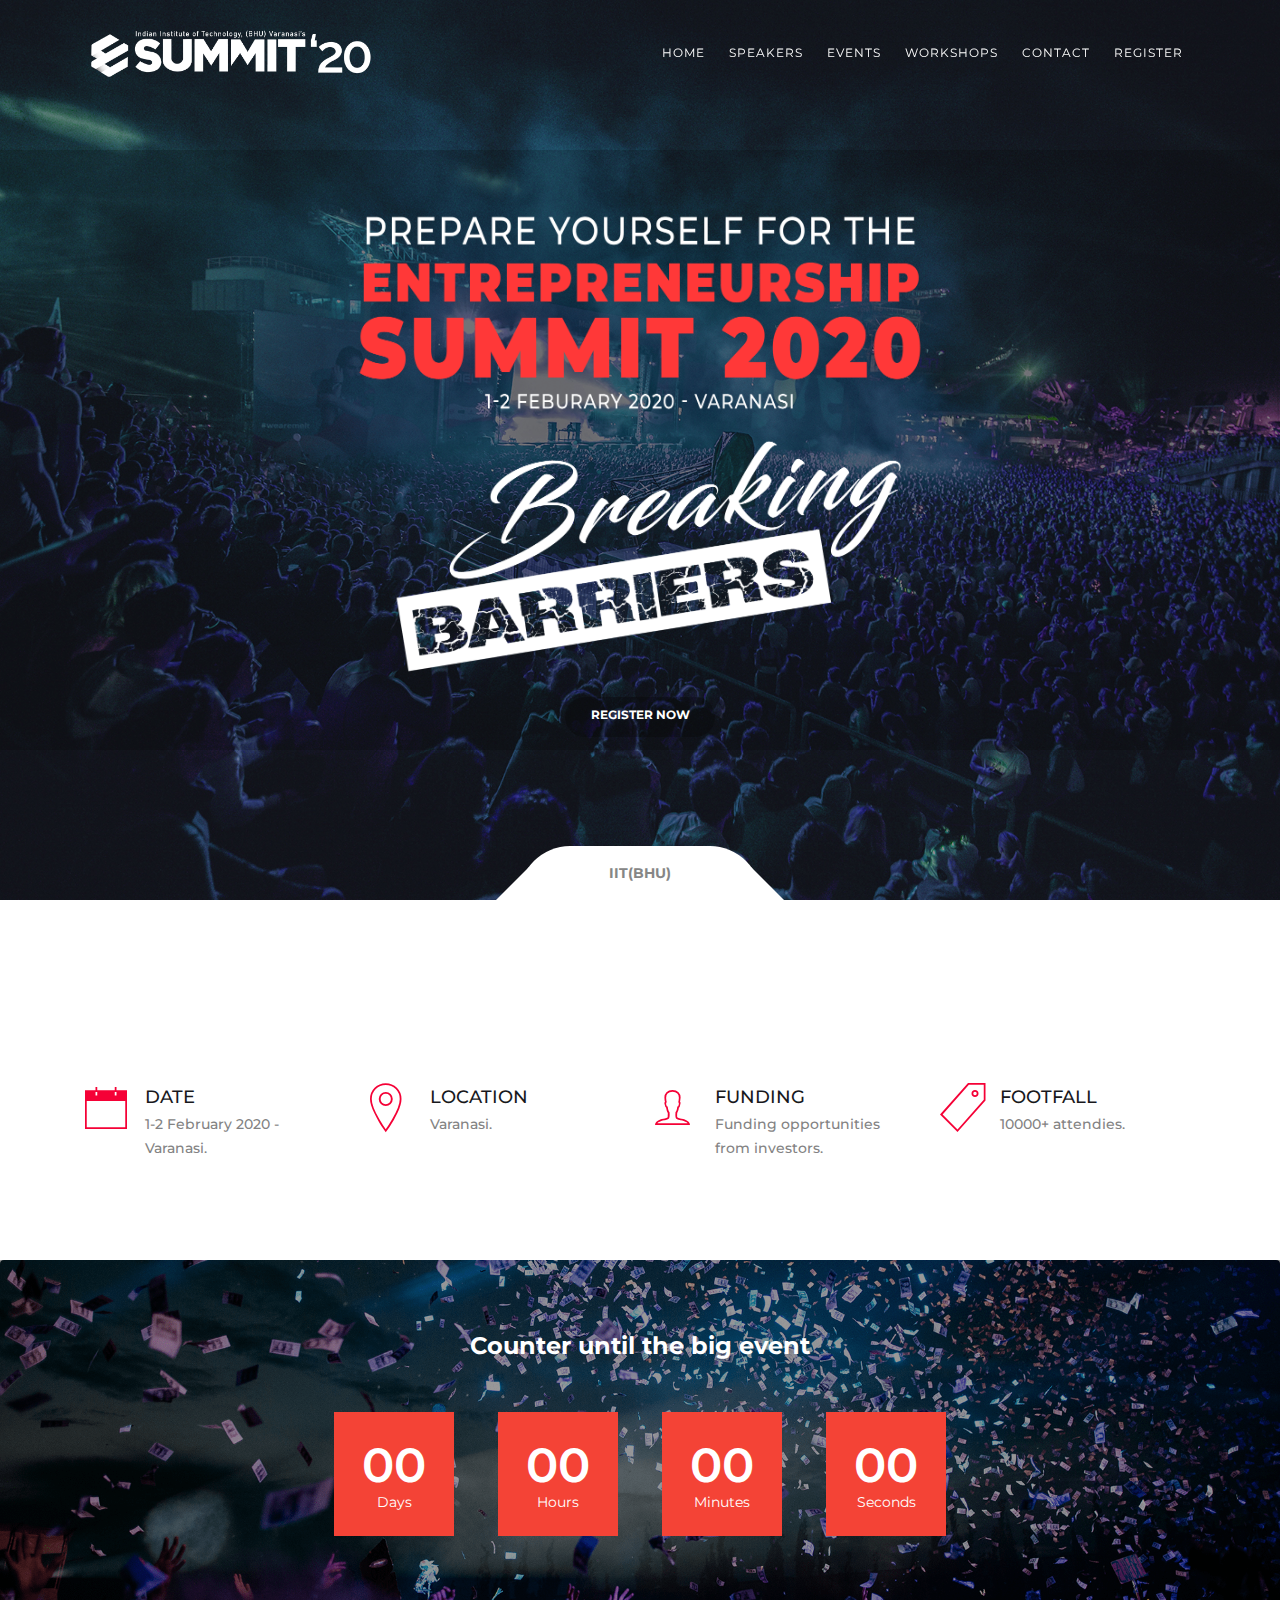
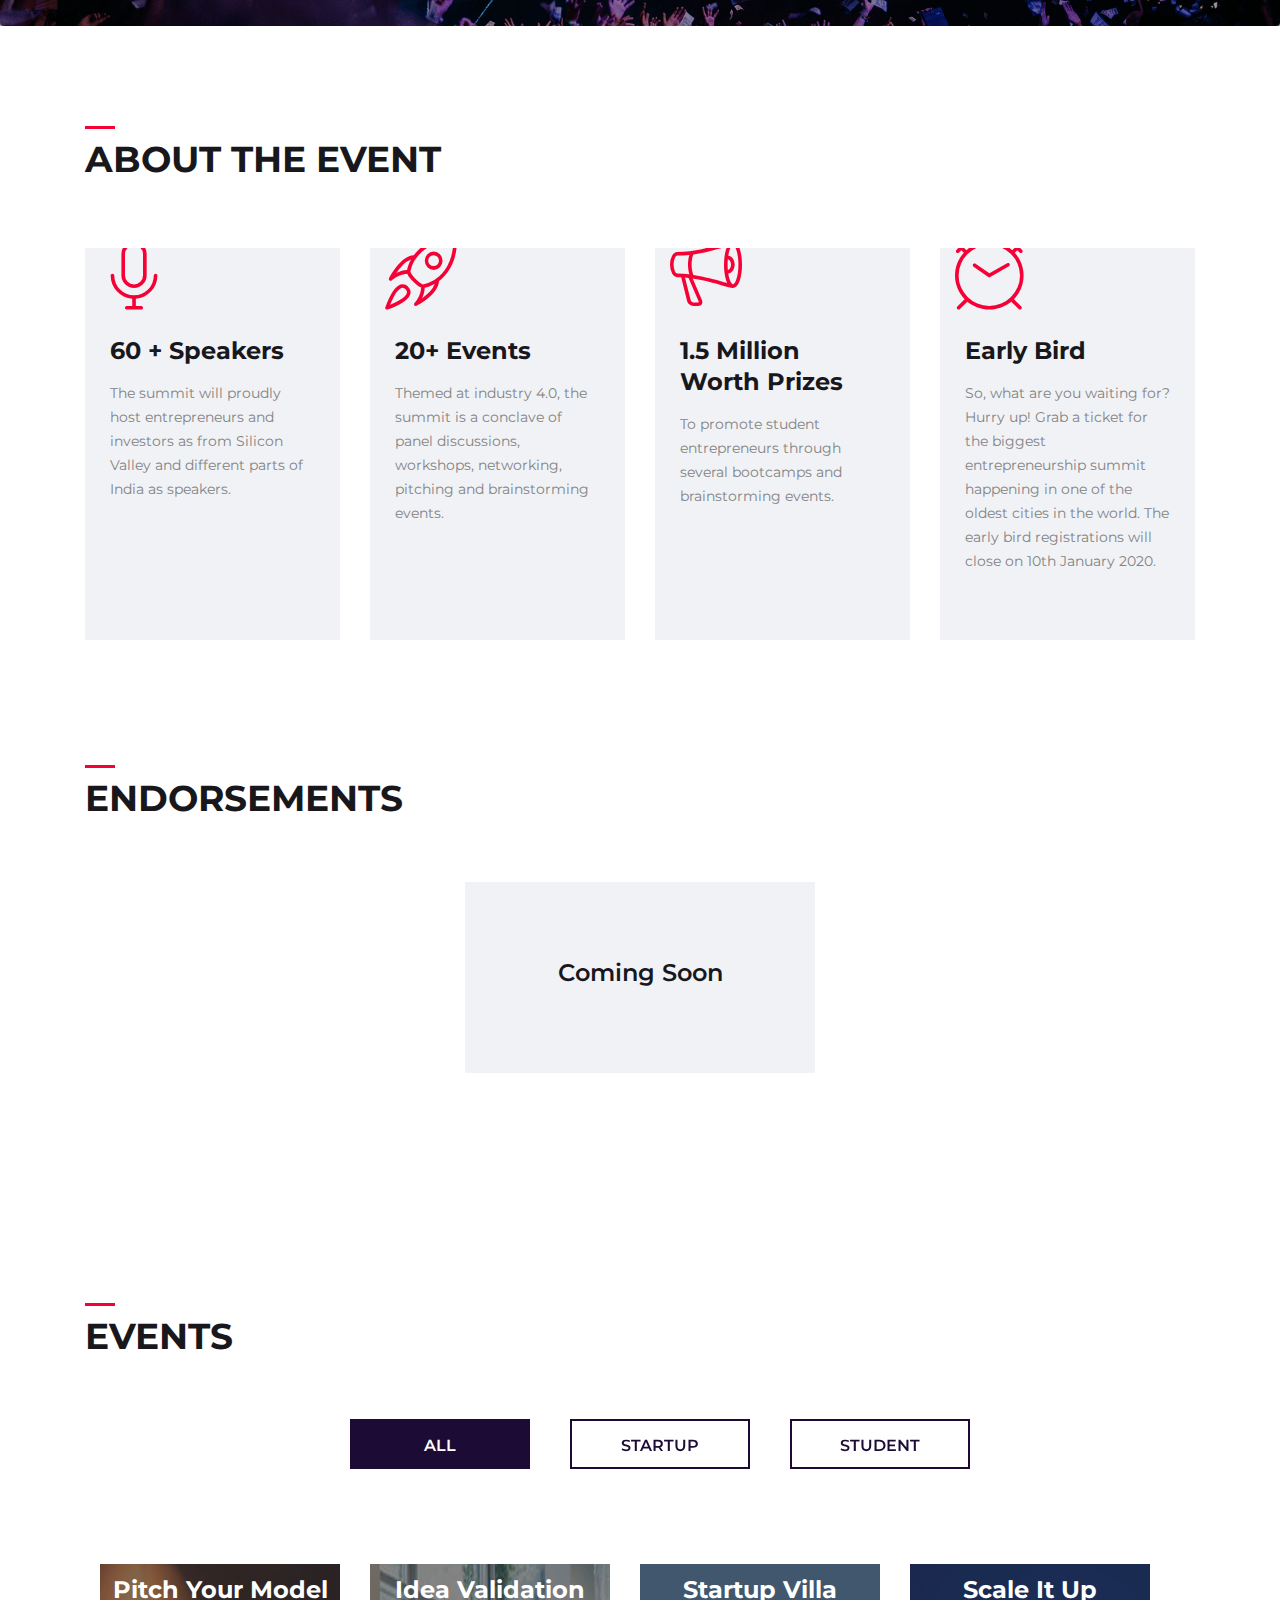
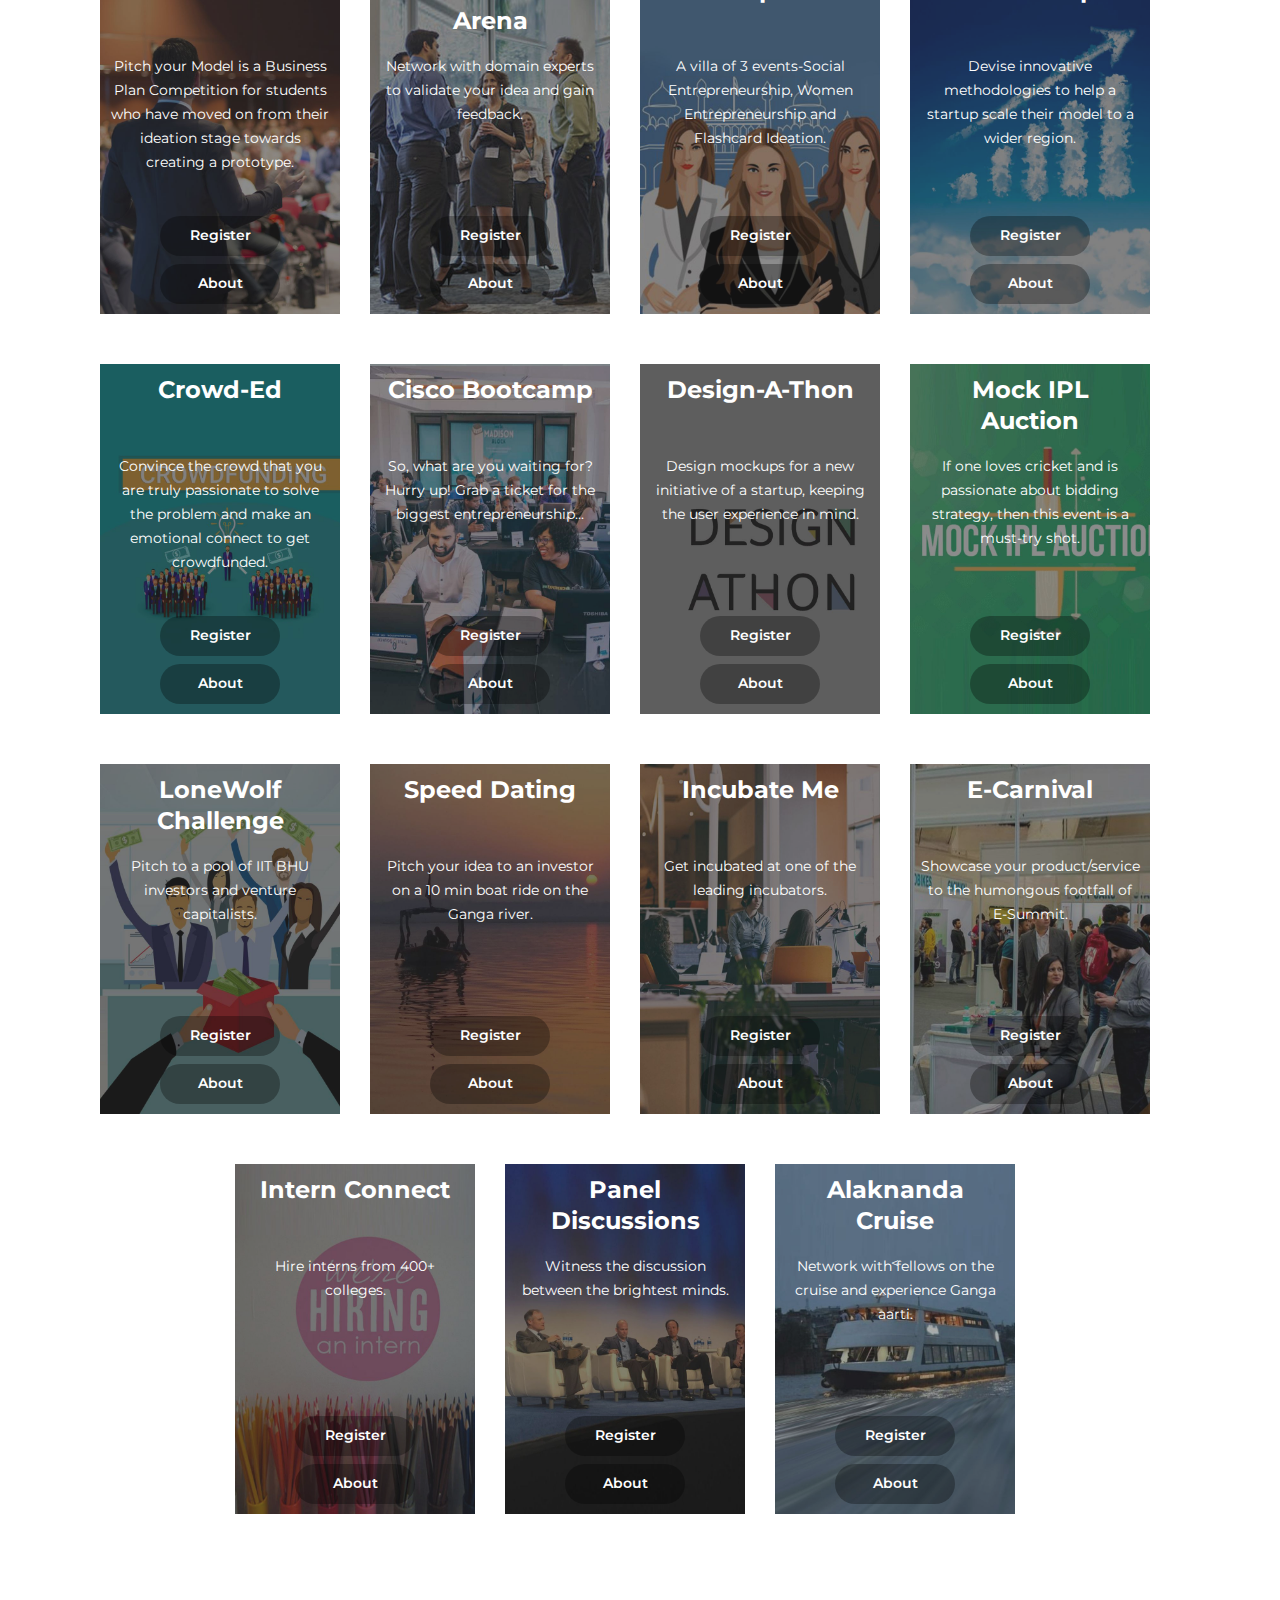
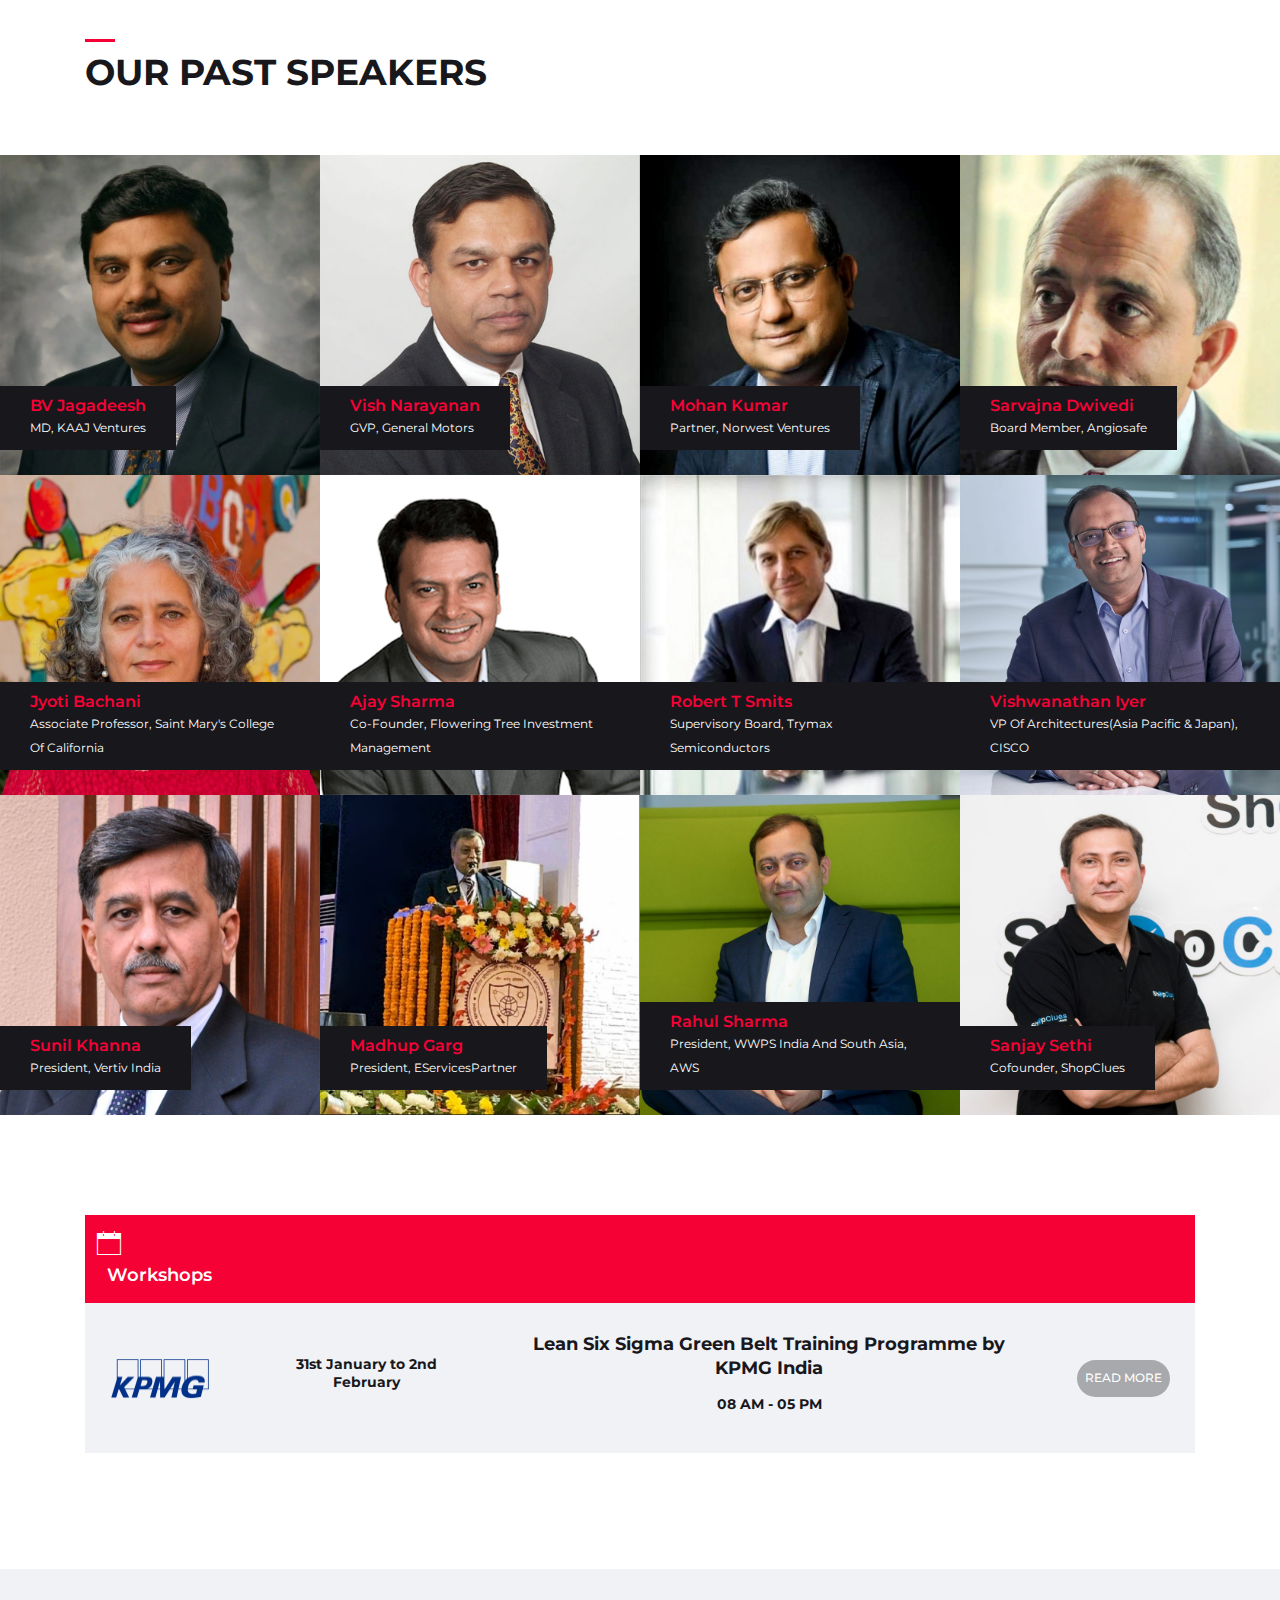
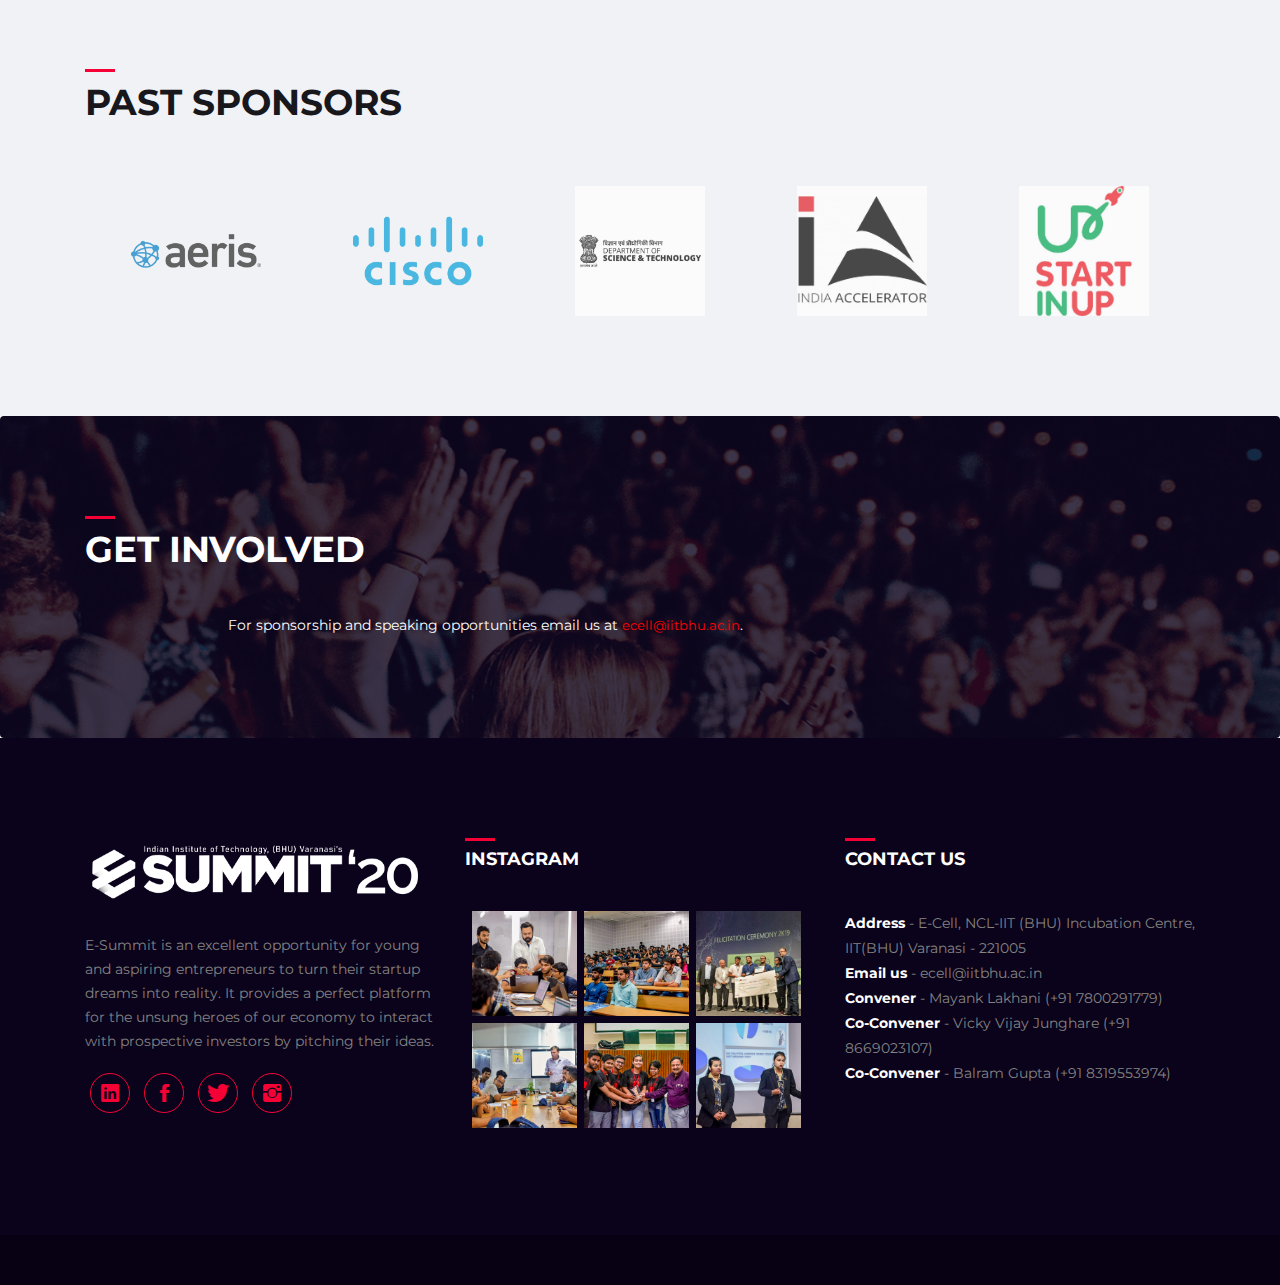
<file: index.html>
<!DOCTYPE html>
<html lang="en">
<head>
    <!-- ========== Meta Tags ========== -->
    <meta charset="UTF-8">
    <meta name="description" content="ESummit">
    <meta name="keywords" content="ESummit , Event , Html">
    <meta name="author" content="ESummit">
    <meta name="viewport" content="width=device-width, initial-scale=1, maximum-scale=1">
    <!-- ========== Title ========== -->
    <title> ESummit'20</title>
    <!-- ========== Favicon Ico ========== -->
    <!--<link rel="icon" href="fav.ico">-->
    <!-- ========== STYLESHEETS ========== -->
    <!-- Bootstrap CSS -->
    <link href="assets/css/bootstrap.min.css" rel="stylesheet">
    <!-- Fonts Icon CSS -->
    <link href="assets/css/font-awesome.min.css" rel="stylesheet">
    <link href="assets/css/et-line.css" rel="stylesheet">
    <link href="assets/css/ionicons.min.css" rel="stylesheet">
    <!-- Carousel CSS -->
    <link href="assets/css/owl.carousel.min.css" rel="stylesheet">
    <link href="assets/css/owl.theme.default.min.css" rel="stylesheet">
    <!-- Animate CSS -->
    <link rel="stylesheet" href="assets/css/animate.min.css">
    <!-- Custom styles for this template -->
    <link href="assets/css/main.css" rel="stylesheet">
    <!-- Global site tag (gtag.js) - Google Analytics -->
    <script async src="https://www.googletagmanager.com/gtag/js?id=UA-154719723-1"></script>
    <script>
      window.dataLayer = window.dataLayer || [];
      function gtag(){dataLayer.push(arguments);}
      gtag('js', new Date());

      gtag('config', 'UA-154719723-1');
    </script>

</head>
<body>
<div class="loader">
    <div class="loader-outter"></div>
    <div class="loader-inner"></div>
</div>

<!--header start here -->
<header class="header navbar fixed-top navbar-expand-md">
    <div class="container">
        <a class="navbar-brand logo" href="#">
            <img src="assets/img/logo.png" alt="ESummit"/>
        </a>
        <button class="navbar-toggler" type="button" data-toggle="collapse" data-target="#headernav" aria-expanded="false" aria-label="Toggle navigation">
            <span class="lnr lnr-text-align-right"></span>
        </button>
        <div class="collapse navbar-collapse flex-sm-row-reverse" id="headernav">
            <ul class=" nav navbar-nav menu">
                <li class="nav-item">
                    <a class="nav-link active" href="/">Home</a>
                </li>
                <li class="nav-item">
                    <a class="nav-link " href="/#Speakers">Speakers</a>
                </li>
                <li class="nav-item">
                    <a class="nav-link " href="/#Events">Events</a>
                </li>
                <li class="nav-item">
                    <a class="nav-link " href="/#Workshops">Workshops</a>
                </li>
                <li class="nav-item">
                    <a class="nav-link " href="/#Contact">Contact</a>
                </li>

                <li class="nav-item">
                    <a class="nav-link " href="register.html">Register</a>
                </li>

            </ul>
        </div>
    </div>
</header>
<!--header end here-->

<!--cover section slider -->
<section id="home" class="home-cover">
    <div class="cover_slider owl-carousel owl-theme">
        <div class="cover_item" style="background: url('assets/img/bg/122.jpg');">
             <div class="slider_content">
                <div class="slider-content-inner">
                    <div class="container">
                        <div class="slider-content-center">
                            <img src="assets/img/bg/123.png">
                            <a href="register.html" class="btn btn-primary btn-rounded button-down1"><span class="event-button"><b>Register Now</b></span></a>
                        </div>
                    </div>
                </div>
            </div>
        </div>
    </div>
    <div class="cover_nav">
        <ul class="cover_dots">
            <li class="active" data="0"><span><b>IIT(BHU)</b></span></li>
        </ul>
    </div>
</section>
<!--cover section slider end -->

<!--event info -->
<section class="pt100 pb100">
    <div class="container">
        <div class="row justify-content-center">
            <div class="col-6 col-md-3  ">
                <div class="icon_box_two">
                    <i class="ion-ios-calendar-outline"></i>
                    <div class="content">
                        <h5 class="box_title">
                            DATE
                        </h5>
                        <p>
                            1-2 February 2020 - Varanasi.
                        </p>
                    </div>
                </div>
            </div>

            <div class="col-6 col-md-3  ">
                <div class="icon_box_two">
                    <i class="ion-ios-location-outline"></i>
                    <div class="content">
                        <h5 class="box_title">
                            location
                        </h5>
                        <p>
                            Varanasi.
                        </p>
                    </div>
                </div>
            </div>

            <div class="col-6 col-md-3  ">
                <div class="icon_box_two">
                    <i class="ion-ios-person-outline"></i>
                    <div class="content">
                        <h5 class="box_title">
                            funding
                        </h5>
                        <p>
                            Funding opportunities from investors.
                        </p>
                    </div>
                </div>
            </div>

            <div class="col-6 col-md-3  ">
                <div class="icon_box_two">
                    <i class="ion-ios-pricetag-outline"></i>
                    <div class="content">
                        <h5 class="box_title">
                            footfall
                        </h5>
                        <p>
                            10000+ attendies.
                        </p>
                    </div>
                </div>
            </div>
        </div>
    </div>
</section>
<!--event info end -->


<!--event countdown -->
<section class="bg-img pt70 pb70" style="background-image: url('assets/img/bg/bg-img.png');">
    <div class="overlay_dark"></div>
    <div class="container">
        <div class="row justify-content-center">
            <div class="col-12 col-md-10">
                <h4 class="mb30 text-center color-light">Counter until the big event</h4>
                <div class="countdown"></div>
            </div>
        </div>
    </div>
</section>
<!--event count down end-->


<!--about the event -->
<section class="pt100 pb100">
    <div class="container">
        <div class="section_title">
            <h3 class="title">
                About the event
            </h3>
        </div>
        <!--event features-->
        <div class="row justify-content-center mt30">
            <div class="col-12 col-md-6 col-lg-3">
                <div class="icon_box_one">
                    <i class="lnr lnr-mic"></i>
                    <div class="content">
                        <h4>60 + Speakers</h4>
                        <p>
                            The summit will proudly host entrepreneurs and investors as from Silicon Valley and different parts of India as speakers.
                        </p>
                       
                    </div>
                </div>
            </div>

            <div class="col-12 col-md-6 col-lg-3">
                <div class="icon_box_one">
                    <i class="lnr lnr-rocket"></i>
                    <div class="content">
                        <h4>20+ Events</h4>
                        <p>
                            Themed at industry 4.0, the summit is a conclave of panel discussions, workshops, networking, pitching and brainstorming events.
                        </p>
                        
                    </div>
                </div>
            </div>

            <div class="col-12 col-md-6 col-lg-3">
                <div class="icon_box_one">
                    <i class="lnr lnr-bullhorn"></i>
                    <div class="content">
                        <h4>1.5 million worth prizes</h4>
                        <p>
                            To promote student entrepreneurs through several bootcamps and brainstorming events.
                        </p>
                       
                    </div>
                </div>
            </div>

            <div class="col-12 col-md-6 col-lg-3">
                <div class="icon_box_one">
                    <i class="lnr lnr-clock"></i>
                    <div class="content">
                        <h4>Early Bird</h4>
                        <p>
                            So, what are you waiting for? Hurry up! Grab a ticket for the biggest entrepreneurship summit happening in one of the oldest cities in the world. The early bird registrations will close on 10th January 2020.
                        </p>
                       
                    </div>
                </div>
            </div>
        </div>
        <!--event features end-->
    </div>
</section>
<!--about the event end -->


<!--Price section-->
<section class="pb100">
    <div class="container">
        <div class="section_title mb50">
            <h3 class="title">
                Endorsements
            </h3>
        </div>

        <div class="row justify-content-center">
            <div class="col-md-4 col-12">
                <div class="price_box">
                    <div class="price_header">
                        <h4>
                            Coming Soon
                        </h4>
                        <h6>
                            
                        </h6>
                    </div>
                </div>
            </div>
        </div>
    </div>
</section>
<!--price section end -->


<!--event -->
<section class="pt100 pb100" id="Events">
    <div class="container" id="events">
        <div class="section_title">
            <h3 class="title">
                Events
            </h3>
        </div>
        
        <div class="project-menu" id="myBtnContainer">
                <ul>
                    <li>
                                <span class="mybtn filter active" style="width: 180px;" onclick="filterSelection('all')">
                                    <span class="mytext">All</span>
                                    <span class="myflip-front">All</span>
                                    <span class="myflip-back">All</span>
                                </span>
                    </li>
                    <li>
                                <span class="mybtn filter" style="width: 180px;" onclick="filterSelection('startup')">
                                    <span class="mytext">Startup</span>
                                    <span class="myflip-front">Startup</span>
                                    <span class="myflip-back">Startup</span>
                                </span>
                    </li>
                    <li>
                                <span class="mybtn filter" style="width: 180px;" onclick="filterSelection('student')">
                                    <span class="mytext">Student</span>
                                    <span class="myflip-front">Student</span>
                                    <span class="myflip-back">Student</span>
                                </span>
                    </li>
                </ul>
            </div>

        <div class="container row justify-content-center mt30">
            <div class="filterDiv student col-12 col-md-6 col-lg-3">
                <div class="icon_box_one1" style="background: url('assets/img/event/Pitch Your Model.jpg'); background-repeat: no-repeat; background-size: cover;">
                
                    <div class="content ovrhid content-data">
                        <h4>Pitch your Model</h4>
                        <p class="event-class">
                            <span class="span-icon-box">
                                Pitch your Model is a Business Plan Competition for students who have moved on from their ideation stage towards creating a prototype.
                            </span>
                        </p>
                            <div class="row justify-content-center" target="_blank">
                                <a href="https://drive.google.com/file/d/1fqtaJt06ZIu6OMr0nb43LB3xJO_rNDBz/view?usp=sharing" class="btn btn-primary btn-rounded button-down" target="_blank"><span class="event-button">About</span></a>
                            </div>
                            <div class="row justify-content-center" target="_blank">
                                <a href="register.html" class="btn btn-primary btn-rounded button-up" target="_blank"> <span class="event-button"> Register </span></a>
                            </div>
                    </div>
                </div>
            </div>

            <div class="filterDiv student col-12 col-md-6 col-lg-3">
                <div class="icon_box_one1" style="background: url('assets/img/event/Idea Validation Arena.jpg'); background-repeat: no-repeat; background-size: cover;">
                    
                    <div class="content ovrhid content-data">
                        <h4>Idea Validation Arena</h4>
                        <p class="event-class">
                            <span class="span-icon-box">
                                Network with domain experts to validate your idea and gain feedback.
                            </span>
                        </p>
                        
                        <div class="row justify-content-center">
                                <a href="https://drive.google.com/file/d/19Ynrx1OjQNb6uxL9wm1_TFO5K5f1HLWo/view?usp=sharing" class="btn btn-primary btn-rounded button-down" target="_blank"><span class="event-button">About</span></a>
                            </div>
                            <div class="row justify-content-center" target="_blank">
                                <a href="register.html" class="btn btn-primary btn-rounded button-up" target="_blank"> <span class="event-button"> Register </span></a>
                            </div>
                    
                    </div>
                </div>
            </div>

            <div class="filterDiv student col-12 col-md-6 col-lg-3">
                <div class="icon_box_one1" style="background: url('assets/img/event/startup villa.jpg'); background-repeat: no-repeat; background-size: cover;">
                    
                    <div class="content ovrhid content-data">
                        <h4>Startup Villa</h4>
                        <p class="event-class">
                            <span class="span-icon-box">
                                A villa of 3 events-Social Entrepreneurship, Women Entrepreneurship and Flashcard Ideation.
                            </span>
                        </p>
                       <div class="row justify-content-center">
                                <a href="https://drive.google.com/file/d/1f3J-bJjLksTy7bzXVvGE1b4u4j2uA5m1/view?usp=sharing" class="btn btn-primary btn-rounded button-down" target="_blank"><span class="event-button">About</span></a>
                            </div>
                            <div class="row justify-content-center" target="_blank">
                                <a href="register.html" class="btn btn-primary btn-rounded button-up" target="_blank"> <span class="event-button"> Register </span></a>
                            </div>
                    </div>
                </div>
            </div>

            <div class="filterDiv student col-12 col-md-6 col-lg-3">
                <div class="icon_box_one1" style="background: url('assets/img/event/Scale it up.jpg'); background-repeat: no-repeat; background-size: cover;">
                    <div class="content ovrhid content-data">
                        <h4>Scale it up</h4>
                        <p class="event-class">
                            <span class="span-icon-box">
                                Devise innovative methodologies to help a startup scale their model to a wider region.
                            </span>
                        </p>
                       <div class="row justify-content-center">
                                <a href="https://drive.google.com/file/d/1TxsW6PncPvm38Kvrboqm75O2Z3iC0aUz/view?usp=sharing" class="btn btn-primary btn-rounded button-down" target="_blank"><span class="event-button">About</span></a>
                            </div>
                            <div class="row justify-content-center" target="_blank">
                                <a href="register.html" class="btn btn-primary btn-rounded button-up" target="_blank"> <span class="event-button"> Register </span></a>
                            </div>
                    </div>
                </div>
            </div>
        


            <div class="filterDiv student col-12 col-md-6 col-lg-3">
                <div class="icon_box_one1" style="background: url('assets/img/event/crowded.jpg'); background-repeat: no-repeat; background-size: cover;">
                
                    <div class="content ovrhid content-data">
                        <h4>Crowd-ed</h4>
                        <p class="event-class">
                            <span class="span-icon-box">
                                Convince the crowd that you are truly passionate to solve the problem and make an emotional connect to get crowdfunded.
                            </span>
                        </p>
                        
                       <div class="row justify-content-center" target="_blank">
                                <a href="https://drive.google.com/file/d/1c77xg5PnxE3AQB9TMAQuOFiPZnAJTKxX/view?usp=sharing" class="btn btn-primary btn-rounded button-down" target="_blank"><span class="event-button">About</span></a>
                            </div>
                            <div class="row justify-content-center" target="_blank">
                                <a href="register.html" class="btn btn-primary btn-rounded button-up" target="_blank"> <span class="event-button"> Register </span></a>
                            </div>
                    </div>
                </div>
            </div>

            <div class="filterDiv student col-12 col-md-6 col-lg-3">
                <div class="icon_box_one1" style="background: url('assets/img/event/Cisco.jpg'); background-repeat: no-repeat; background-size: cover;">
                    
                    <div class="content ovrhid content-data">
                        <h4>Cisco Bootcamp</h4>
                        <p class="event-class">
                            <span class="span-icon-box">
                                So, what are you waiting for? Hurry up! Grab a ticket for the biggest entrepreneurship...
                            </span>
                        </p>
                        <div class="row justify-content-center" target="_blank">
                                <a href="#" class="btn btn-primary btn-rounded button-down" target="_blank"><span class="event-button">About</span></a>
                            </div>
                            <div class="row justify-content-center" target="_blank">
                                <a href="register.html" class="btn btn-primary btn-rounded button-up" target="_blank"> <span class="event-button"> Register </span></a>
                            </div>
                    </div>
                </div>
            </div>

            <div class="filterDiv student col-12 col-md-6 col-lg-3">
                <div class="icon_box_one1" style="background: url('assets/img/event/designathon.jpg'); background-repeat: no-repeat; background-size: cover;">
                    
                    <div class="content ovrhid content-data">
                        <h4>Design-a-thon</h4>
                        <p class="event-class">
                            <span class="span-icon-box">
                                Design mockups for a new initiative of a startup, keeping the user experience in mind.
                            </span>
                        </p>
                       <div class="row justify-content-center" target="_blank">
                                <a href="https://drive.google.com/file/d/1BUsGbUh68wrtE6T4uOuAP5SwvYNvKk7R/view?usp=sharing" class="btn btn-primary btn-rounded button-down" target="_blank"><span class="event-button">About</span></a>
                            </div>
                            <div class="row justify-content-center" target="_blank">
                                <a href="register.html" class="btn btn-primary btn-rounded button-up" target="_blank"> <span class="event-button"> Register </span></a>
                            </div>
                    </div>
                </div>
            </div>

            <div class="filterDiv student col-12 col-md-6 col-lg-3">
                <div class="icon_box_one1" style="background: url('assets/img/event/iplauction.png'); background-repeat: no-repeat; background-size: cover;">
                    <div class="content ovrhid content-data">
                        <h4>Mock IPL Auction</h4>
                        <p class="event-class">
                            <span class="span-icon-box">
                                If one loves cricket and is passionate about bidding strategy, then this event is a must-try shot.
                            </span>
                        </p>
                       <div class="row justify-content-center" target="_blank">
                                <a href="https://drive.google.com/file/d/1UEp2srf8O9wavwwgU_imxQtb_vKpPorI/view?usp=sharing" class="btn btn-primary btn-rounded button-down" target="_blank"><span class="event-button">About</span></a>
                            </div>
                            <div class="row justify-content-center" target="_blank">
                                <a href="register.html" class="btn btn-primary btn-rounded button-up" target="_blank"> <span class="event-button"> Register </span></a>
                            </div>
                    </div>
                </div>
            </div>


        <div class="filterDiv startup col-12 col-md-6 col-lg-3">
                <div class="icon_box_one1" style="background: url('assets/img/event/Lone wolf.jpg'); background-repeat: no-repeat; background-size: cover;">
                    <div class="content ovrhid content-data">
                        <h4>LoneWolf Challenge</h4>
                        <p class="event-class">
                            <span class="span-icon-box">
                                Pitch to a pool of IIT BHU investors and venture capitalists.
                            </span>
                        </p>
                       <div class="row justify-content-center" target="_blank">
                                <a href="#" class="btn btn-primary btn-rounded button-down" target="_blank"><span class="event-button">About</span></a>
                            </div>
                            <div class="row justify-content-center" target="_blank">
                                <a href="register.html" class="btn btn-primary btn-rounded button-up" target="_blank"> <span class="event-button"> Register </span></a>
                            </div>
                    </div>
                </div>
            </div>

        <div class="filterDiv startup col-12 col-md-6 col-lg-3">
                <div class="icon_box_one1" style="background: url('assets/img/event/Speed dating.jpg'); background-repeat: no-repeat; background-size: cover;">
                    <div class="content ovrhid content-data">
                        <h4>Speed Dating</h4>
                        <p class="event-class">
                            <span class="span-icon-box">
                                Pitch your idea to an investor on a 10 min boat ride on the Ganga river.
                            </span>
                        </p>
                       <div class="row justify-content-center" target="_blank">
                                <a href="https://drive.google.com/file/d/1Vf_iFYWC59ziXzDp2z48bazLXSNSYE8G/view?usp=sharing" class="btn btn-primary btn-rounded button-down" target="_blank"><span class="event-button">About</span></a>
                            </div>
                            <div class="row justify-content-center" target="_blank">
                                <a href="register.html" class="btn btn-primary btn-rounded button-up" target="_blank"> <span class="event-button"> Register </span></a>
                            </div>
                    </div>
                </div>
            </div>

        <div class="filterDiv startup col-12 col-md-6 col-lg-3">
                <div class="icon_box_one1" style="background: url('assets/img/event/Incubate Me.jpeg'); background-repeat: no-repeat; background-size: cover;">
                    <div class="content ovrhid content-data">
                        <h4>Incubate Me</h4>
                        <p class="event-class">
                            <span class="span-icon-box">
                                Get incubated at one of the leading incubators.
                            </span>
                        </p>
                       <div class="row justify-content-center" target="_blank">
                                <a href="https://drive.google.com/file/d/1FlAIgM_Q8Ieo-LEJo5vAaDqOtt0Y47DC/view?usp=sharing" class="btn btn-primary btn-rounded button-down" target="_blank"><span class="event-button">About</span></a>
                            </div>
                            <div class="row justify-content-center" target="_blank">
                                <a href="register.html" class="btn btn-primary btn-rounded button-up" target="_blank"> <span class="event-button"> Register </span></a>
                            </div>
                    </div>
                </div>
            </div>

        <div class="filterDiv startup col-12 col-md-6 col-lg-3">
                <div class="icon_box_one1" style="background: url('assets/img/event/e carnival.jpg'); background-repeat: no-repeat; background-size: cover;">
                    <div class="content ovrhid content-data">
                        <h4>E-Carnival</h4>
                        <p class="event-class">
                            <span class="span-icon-box">
                                Showcase your product/service to the humongous footfall of E-Summit.
                            </span>
                        </p>
                      <div class="row justify-content-center" target="_blank">
                                <a href="https://drive.google.com/file/d/1TW4efxarusMGyefODkgsv7Ivxqfr9avO/view?usp=sharing" class="btn btn-primary btn-rounded button-down" target="_blank"><span class="event-button">About</span></a>
                            </div>
                            <div class="row justify-content-center" target="_blank">
                                <a href="register.html" class="btn btn-primary btn-rounded button-up" target="_blank"> <span class="event-button"> Register </span></a>
                            </div>
                    </div>
                </div>
            </div>


        <div class="filterDiv student startup col-12 col-md-6 col-lg-3">
                <div class="icon_box_one1" style="background: url('assets/img/event/Intern Connect.jpg'); background-repeat: no-repeat; background-size: cover;">
                    <div class="content ovrhid content-data">
                        <h4>Intern Connect</h4>
                        <p class="event-class">
                            <span class="span-icon-box">
                                Hire interns from 400+ colleges.
                            </span>
                        </p>
                       <div class="row justify-content-center" target="_blank">
                                <a href="https://drive.google.com/file/d/1i6zaOFxI39ehoaAm7ggzIW5ukXY0zepz/view?usp=sharing" class="btn btn-primary btn-rounded button-down" target="_blank"><span class="event-button">About</span></a>
                            </div>
                            <div class="row justify-content-center" target="_blank">
                                <a href="register.html" class="btn btn-primary btn-rounded button-up" target="_blank"> <span class="event-button"> Register </span></a>
                            </div>
                    </div>
                </div>
            </div>

        <div class="filterDiv student startup col-12 col-md-6 col-lg-3">
                <div class="icon_box_one1" style="background: url('assets/img/event/Panel Discussion.jpg'); background-repeat: no-repeat; background-size: cover;">
                    <div class="content ovrhid content-data">
                        <h4>Panel Discussions</h4>
                        <p class="event-class">
                            <span class="span-icon-box">
                                Witness the discussion between the brightest minds.
                            </span>
                        </p>
                       <div class="row justify-content-center" target="_blank">
                                <a href="#" class="btn btn-primary btn-rounded button-down"  target="_blank"><span class="event-button">About</span></a>
                            </div>
                            <div class="row justify-content-center" target="_blank">
                                <a href="register.html" class="btn btn-primary btn-rounded button-up"  target="_blank"> <span class="event-button"> Register </span></a>
                            </div>
                    </div>
                </div>
            </div>

        <div class="filterDiv student startup col-12 col-md-6 col-lg-3">
                <div class="icon_box_one1" style="background: url('assets/img/event/cruise dinner.jpg'); background-repeat: no-repeat; background-size: cover;">
                    <div class="content ovrhid content-data">
                        <h4>Alaknanda Cruise</h4>
                        <p class="event-class">
                            <span class="span-icon-box">
                                Network with fellows on the cruise and experience Ganga aarti.
                            </span>
                        </p>
                       <<div class="row justify-content-center">
                                <a href="#" class="btn btn-primary btn-rounded button-down" target="_blank"><span class="event-button">About</span></a>
                            </div>
                            <div class="row justify-content-center">
                                <a href="register.html" class="btn btn-primary btn-rounded button-up" target="_blank"> <span class="event-button"> Register </span></a>
                            </div>
                    </div>
                </div>
            </div>


        </div>
        <!--event features end-->
    </div>
</section>
<!--event end -->

<!--speaker section-->
<section class="pb100" id="Speakers">
    <div class="container">
        <div class="section_title mb50">
            <h3 class="title">
               Our Past Speakers
            </h3>
        </div>
    </div>
    <div class="row justify-content-center no-gutters">
        <div class="col-md-3 col-sm-6">
            <div class="speaker_box">
                <div class="speaker_img">
                    <a href="https://www.linkedin.com/in/bvjagadeesh/">
                    <img src="assets/img/speakers/B V Jagadeesh.png" alt="speaker name">
                    <div class="info_box">
                        <h5 class="name">BV Jagadeesh</h5>
                        <p class="position">MD, KAAJ Ventures</p>
                    </div>
                    </a>
                </div>
            </div>
        </div>

        <div class="col-md-3 col-sm-6">
            <div class="speaker_box">
                <div class="speaker_img">
                    <a href="https://www.linkedin.com/in/vish-narayanan-155814/">
                    <img src="assets/img/speakers/Vish Narayanan.png" alt="speaker name">
                    <div class="info_box">
                        <h5 class="name">Vish Narayanan</h5>
                        <p class="position">GVP, General Motors</p>
                    </div></a>
                </div>
            </div>
        </div>

        <div class="col-md-3 col-sm-6">
            <div class="speaker_box">
                <div class="speaker_img">
                    <a href="https://www.linkedin.com/in/vmohankumar/">
                    <img src="assets/img/speakers/MohanKumar.jpg" alt="speaker name">
                    <div class="info_box">
                        <h5 class="name">Mohan Kumar</h5>
                        <p class="position">Partner, Norwest Ventures</p>
                    </div></a>
                </div>
            </div>
        </div>

        <div class="col-md-3 col-sm-6">
            <div class="speaker_box">
                <div class="speaker_img">
                    <a href="https://www.linkedin.com/in/sarvajnadwivedi/">
                    <img src="assets/img/speakers/Sarvajna Dwiveed.jpg" alt="speaker name">
                    <div class="info_box">
                        <h5 class="name">Sarvajna Dwivedi</h5>
                        <p class="position">Board Member, Angiosafe</p>
                    </div></a>
                </div>
            </div>
        </div>

        <div class="col-md-3 col-sm-6">
            <div class="speaker_box">
                <div class="speaker_img">
                    <a href="https://www.linkedin.com/in/jyoti-bachani-1a439a7/">
                    <img src="assets/img/speakers/Jyoti Bachani.jpg" alt="speaker name">
                    <div class="info_box">
                        <h5 class="name">Jyoti Bachani</h5>
                        <p class="position">Associate Professor, Saint Mary's College of California</p>
                    </div></a>
                </div>
            </div>
        </div>

        <div class="col-md-3 col-sm-6">
            <div class="speaker_box">
                <div class="speaker_img">
                    <a href="https://www.linkedin.com/in/ajay-sharma-9b242950/">
                    <img src="assets/img/speakers/ajay sharma.png" alt="speaker name">
                    
                        <div class="info_box">
                            <h5 class="name">Ajay Sharma</h5>
                            <p class="position">Co-Founder, Flowering Tree Investment Management</p>
                        </div>
                    </a>
                </div>
            </div>
        </div>

        <div class="col-md-3 col-sm-6">
            <div class="speaker_box">
                <div class="speaker_img">
                    <a href="https://www.linkedin.com/in/robert-t-smits-9744772b/">
                    <img src="assets/img/speakers/Robert.jpg" alt="speaker name">
                    <div class="info_box">
                        <h5 class="name">Robert T Smits</h5>
                        <p class="position">Supervisory Board, Trymax Semiconductors</p>
                    </div></a>
                </div>
            </div>
        </div>

        <div class="col-md-3 col-sm-6">
            <div class="speaker_box">
                <div class="speaker_img">
                    <a href="https://www.linkedin.com/in/viswanathan-iyer-90a0781/">
                    <img src="assets/img/speakers/Vishwanathan Iyer.png" alt="speaker name">
                    <div class="info_box">
                        <h5 class="name">Vishwanathan Iyer</h5>
                        <p class="position">VP of Architectures(Asia Pacific & Japan), CISCO</p>
                    </div></a>
                </div>
            </div>
        </div>
        
        <div class="col-md-3 col-sm-6">
            <div class="speaker_box">
                <div class="speaker_img">
                    <a href="https://www.linkedin.com/in/sunil-khanna-8661734/">
                    <img src="assets/img/speakers/Sunil Khanna.png" alt="speaker name">
                    <div class="info_box">
                        <h5 class="name">Sunil Khanna</h5>
                        <p class="position">President, Vertiv India</p>
                    </div></a>
                </div>
            </div>
        </div>

        <div class="col-md-3 col-sm-6">
            <div class="speaker_box">
                <div class="speaker_img">
                    <a href="https://www.linkedin.com/in/madhup-garg-43297511/">
                    <img src="assets/img/speakers/Madhup Garg.png" alt="speaker name">
                    <div class="info_box">
                        <h5 class="name">Madhup Garg</h5>
                        <p class="position">President, eServicesPartner</p>
                    </div></a>
                </div>
            </div>
        </div>

        <div class="col-md-3 col-sm-6">
            <div class="speaker_box">
                <div class="speaker_img">
                    <a href="https://www.linkedin.com/in/rahulsh1709/">
                    <img src="assets/img/speakers/Rahul Sharma.jpg" alt="speaker name">
                    <div class="info_box">
                        <h5 class="name">Rahul Sharma</h5>
                        <p class="position">President, WWPS India and South Asia, AWS</p>
                    </div></a>
                </div>
            </div>
        </div>

        <div class="col-md-3 col-sm-6">
            <div class="speaker_box">
                <div class="speaker_img">
                    <a href="https://www.linkedin.com/in/sethisanjay/">
                    <img src="assets/img/speakers/Sanjay Sethi.jpg" alt="speaker name">
                    <div class="info_box">
                        <h5 class="name">Sanjay Sethi</h5>
                        <p class="position">Cofounder, ShopClues</p>
                    </div></a>
                </div>
            </div>
        </div>
        
        
    </div>
</section>
<!--speaker section end -->


<!--event calender-->
<section class="pb100" id="Workshops">
    <div class="container">
        <div class="table-responsive">
            <table class="event_calender table">
                <thead class="event_title">
                <tr>
                    <th>
                        <i class="ion-ios-calendar-outline"></i>
                        <span>Workshops</span>
                    </th>
                    <th></th>
                    <th></th>
                    <th></th>
                    
                </tr>
                </thead>
                <tbody>
                <tr>
                    <td>
                        <img src="assets/img/workshops/KPMG_logo.svg.png" alt="event">
                    </td>
                    <td>
                        <h6><span>31st January to 2nd February</span></h6>
                    </td>
                    <td>
                        <div class="event_place">
                            <h5>Lean Six Sigma Green Belt Training Programme by KPMG India</h5>
                            <h6>08 AM - 05 PM</h6>
                        </div>
                    </td>
                    <td>
                        <a href="#" class="btn btn-primary btn-rounded w-button" >Read More</a>
                    </td>
                </tr>
                
                </tbody>
            </table>
        </div>
    </div>
</section>
<!--event calender end -->

<!--brands section -->
<section class="bg-gray pt100 pb100">
    <div class="container">
        <div class="section_title mb50">
            <h3 class="title">
                past sponsors
            </h3>
        </div>
        <div class="brand_carousel owl-carousel">
            <div class="brand_item text-center">
                <img src="assets/img/sponsors/Aeris.png" alt="brand">
            </div>
            <div class="brand_item text-center">
                <img src="assets/img/sponsors/Cisco.png" alt="brand">
            </div>

            <div class="brand_item text-center">
                <img src="assets/img/sponsors/Department of Science and Technology.png" alt="brand">
            </div>
            <div class="brand_item text-center">
                <img src="assets/img/sponsors/India Accelerator.png" alt="brand">
            </div>
            <div class="brand_item text-center">
                <img src="assets/img/sponsors/Startin UP.png" alt="brand">
            </div>
            <div class="brand_item text-center">
                <img src="assets/img/sponsors/Startup Buddy.png" alt="brand">
            </div>
            <div class="brand_item text-center">
                <img src="assets/img/sponsors/Thinqbate.png" alt="brand">
            </div>
            <div class="brand_item text-center">
                <img src="assets/img/sponsors/UP Government.png" alt="brand">
            </div>
            <div class="brand_item text-center">
                <img src="assets/img/sponsors/Z Nation Lab.png" alt="brand">
            </div>
        </div>
    </div>
</section>
<!--brands section end-->

<!--get tickets section -->
<section class="bg-img pt100 pb100" id="Contact" style="background-image: url('assets/img/bg/tickets.png');">
    <div class="container">
        <div class="section_title mb30">
            <h3 class="title color-light">
                Get Involved
            </h3>
        </div>
        <div class="row justify-content-center align-items-center">
            <div class="col-md-9 text-md-left text-center color-light">
                For sponsorship and speaking opportunities email us at <a href="mailto:ecell@iitbhu.ac.in" style="color: red;">ecell@iitbhu.ac.in</a>.
            </div>
            <!--<div class="col-md-3 text-md-right text-center">
                <a href="#" class="btn btn-primary btn-rounded mt30">buy now</a>
            </div>-->
        </div>
    </div>
</section>
<!--get tickets section end-->

<!--footer start -->
<footer>
    <div class="container">
        <div class="row justify-content-center">

            <div class="col-md-4 col-12">
                <div class="footer_box">
                    <div class="footer_header">
                        <div class="footer_logo">
                            <img src="assets/img/logo.png" alt="E Summit">
                        </div>
                    </div>
                    <div class="footer_box_body">
                        <p>
                            E-Summit is an excellent opportunity for young and aspiring entrepreneurs to turn their startup dreams into reality. It provides a perfect platform for the unsung heroes of our economy to interact with prospective investors by pitching their ideas.
                        </p>
                        <ul class="footer_social">
                            <li>
                                <a href="https://www.linkedin.com/company/14424538"><i class="ion-social-linkedin"></i></a>
                            </li>
                            <li>
                                <a href="https://www.facebook.com/ecelliitvaranasi/"><i class="ion-social-facebook"></i></a>
                            </li>
                            <li>
                                <a href="https://twitter.com/ecelliitbhu"><i class="ion-social-twitter"></i></a>
                            </li>
                            <li>
                                <a href="https://www.instagram.com/ecelliitbhu/?hl=en"><i class="ion-social-instagram"></i></a>
                            </li>
                        </ul>
                    </div>
                </div>
            </div>

            <div class="col-16 col-md-4">
                <div class="footer_box">
                    <div class="footer_header">
                        <h4 class="footer_title">
                            instagram
                        </h4>
                    </div>
                    <div class="footer_box_body">
                        <ul class="instagram_list">
                            <li>
                                <a>
                                    <img src="assets/img/instagram/inst1.jpg" alt="instagram">
                                </a>
                            </li>
                            <li>
                                <a>
                                    <img src="assets/img/instagram/inst2.jpg" alt="instagram">
                                </a>
                            </li>
                            <li>
                                <a >
                                    <img src="assets/img/instagram/inst3.jpg" alt="instagram">
                                </a>
                            </li>
                            <li>
                                <a>
                                    <img src="assets/img/instagram/inst4.jpg" alt="instagram">
                                </a>
                            </li>
                            <li>
                                <a>
                                    <img src="assets/img/instagram/inst5.jpg" alt="instagram">
                                </a>
                            </li>
                            <li>
                                <a>
                                    <img src="assets/img/instagram/inst6.jpg" alt="instagram">
                                </a>
                            </li>
                        </ul>
                    </div>
                </div>
            </div>

            <div class="col-12 col-md-4">
                <div class="footer_box">
                    <div class="footer_header">
                        <h4 class="footer_title">
                            Contact us
                        </h4>
                    </div>
                    <div class="footer_box_body">

                        <div class="newsletter_form">
                            <b style="color: white;">Address</b> - E-Cell, NCL-IIT (BHU) Incubation Centre, IIT(BHU) Varanasi - 221005<br>
                            <b style="color: white;">Email us</b> - ecell@iitbhu.ac.in<br>
                            <b style="color: white;">Convener</b> - Mayank Lakhani (+91 7800291779)<br>
                            <b style="color: white;">Co-Convener</b> - Vicky Vijay Junghare (+91 8669023107)<br>
                            <b style="color: white;">Co-Convener</b> - Balram Gupta (+91 8319553974)<br>

                        </div>
                    </div>
                </div>
            </div>
        </div>
    </div>
</footer>
<div class="copyright_footer">
    <div class="container">
        <div class="row justify-content-center">
            <div class="col-md-6 col-12">
                <p><!-- Link back to Colorlib can't be removed. Template is licensed under CC BY 3.0. 
Copyright &copy;<script>document.write(new Date().getFullYear());</script> All rights reserved--> 
<!-- Link back to Colorlib can't be removed. Template is licensed under CC BY 3.0. --></p>
            </div>
            <!--<div class="col-12 col-md-6 ">
                <ul class="footer_menu">
                    <li>
                        <a href="#">Home</a>
                    </li>
                    <li>
                        <a href="#">Speakers</a>
                    </li>
                    <li>
                        <a href="#">Events</a>
                    </li>
                    <li>
                        <a href="#">News</a>
                    </li>
                    <li>
                        <a href="#">Contact</a>
                    </li>
                </ul>
            </div>-->
        </div>
    </div>
</div>
<!--footer end -->

<!-- jquery -->
<script src="assets/js/jquery.min.js"></script>
<!-- bootstrap -->
<script src="assets/js/popper.js"></script>
<script src="assets/js/bootstrap.min.js"></script>
<script src="assets/js/waypoints.min.js"></script>
<!--slick carousel -->
<script src="assets/js/owl.carousel.min.js"></script>
<!--parallax -->
<script src="assets/js/parallax.min.js"></script>
<!--Counter up -->
<script src="assets/js/jquery.counterup.min.js"></script>
<!--Counter down -->
<script src="assets/js/jquery.countdown.min.js"></script>
<!-- WOW JS -->
<script src="assets/js/wow.min.js"></script>
<!-- Custom js -->
<script src="assets/js/main.js"></script>
<script type="text/javascript">

filterSelection("all")
function filterSelection(c) {
  var x, i;
  x = document.getElementsByClassName("filterDiv");
  if (c == "all") c = "";
  // Add the "show" class (display:block) to the filtered elements, and remove the "show" class from the elements that are not selected
  for (i = 0; i < x.length; i++) {
    w3RemoveClass(x[i], "show");
    if (x[i].className.indexOf(c) > -1) w3AddClass(x[i], "show");
  }
}

// Show filtered elements
function w3AddClass(element, name) {
  var i, arr1, arr2;
  arr1 = element.className.split(" ");
  arr2 = name.split(" ");
  for (i = 0; i < arr2.length; i++) {
    if (arr1.indexOf(arr2[i]) == -1) {
      element.className += " " + arr2[i];
    }
  }
}

// Hide elements that are not selected
function w3RemoveClass(element, name) {
  var i, arr1, arr2;
  arr1 = element.className.split(" ");
  arr2 = name.split(" ");
  for (i = 0; i < arr2.length; i++) {
    while (arr1.indexOf(arr2[i]) > -1) {
      arr1.splice(arr1.indexOf(arr2[i]), 1);
    }
  }
  element.className = arr1.join(" ");
}

// Add active class to the current control button (highlight it)
var btnContainer = document.getElementById("myBtnContainer");
var btns = btnContainer.getElementsByClassName("mybtn");
for (var i = 0; i < btns.length; i++) {
  btns[i].addEventListener("click", function() {
    var current = document.getElementsByClassName("filter active");
    current[0].className = current[0].className.replace("active", "");
    this.className += " active";
  });
}

</script>
</body>
</html>
</file>
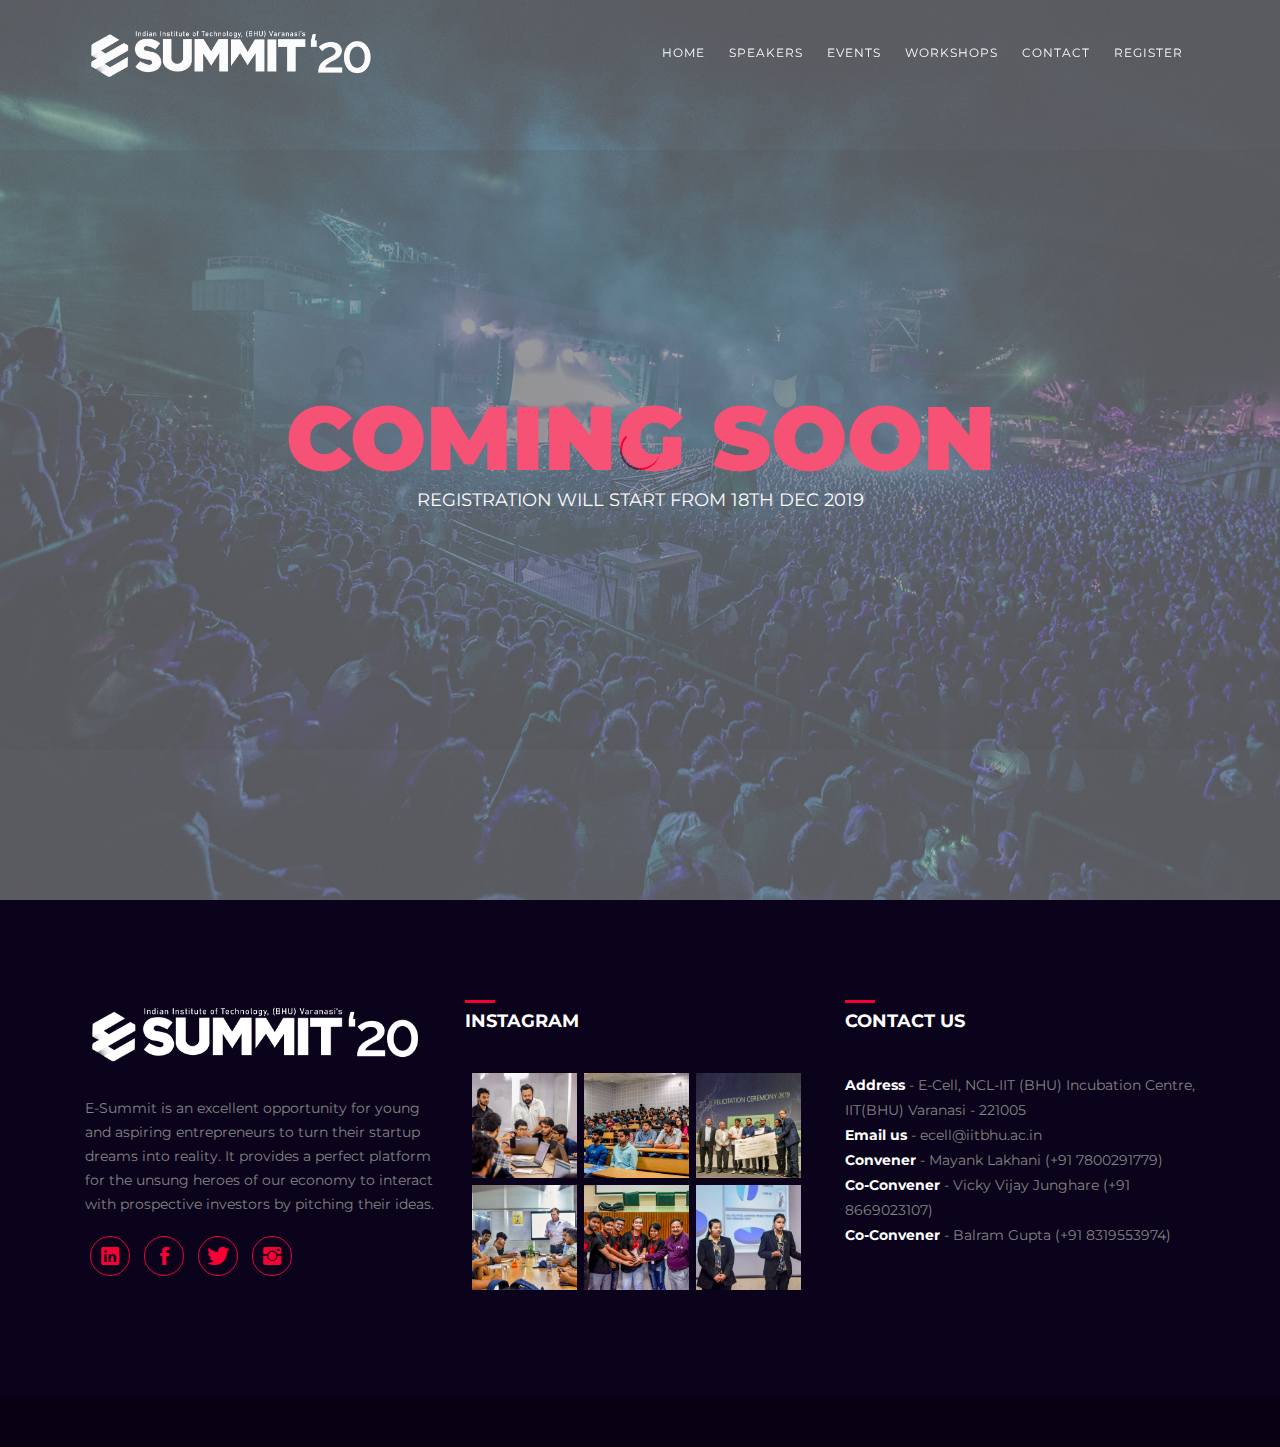
<file: register.html>
<!DOCTYPE html>
<html lang="en">
<head>
    <!-- ========== Meta Tags ========== -->
    <meta charset="UTF-8">
    <meta name="description" content="ESummit">
    <meta name="keywords" content="ESummit , Event , Html">
    <meta name="author" content="ESummit">
    <meta name="viewport" content="width=device-width, initial-scale=1, maximum-scale=1">
    <!-- ========== Title ========== -->
    <title> ESummit'20</title>
    <!-- ========== Favicon Ico ========== -->
    <!--<link rel="icon" href="fav.ico">-->
    <!-- ========== STYLESHEETS ========== -->
    <!-- Bootstrap CSS -->
    <link href="assets/css/bootstrap.min.css" rel="stylesheet">
    <!-- Fonts Icon CSS -->
    <link href="assets/css/font-awesome.min.css" rel="stylesheet">
    <link href="assets/css/et-line.css" rel="stylesheet">
    <link href="assets/css/ionicons.min.css" rel="stylesheet">
    <!-- Carousel CSS -->
    <link href="assets/css/owl.carousel.min.css" rel="stylesheet">
    <link href="assets/css/owl.theme.default.min.css" rel="stylesheet">
    <!-- Animate CSS -->
    <link rel="stylesheet" href="assets/css/animate.min.css">
    <!-- Custom styles for this template -->
    <link href="assets/css/main.css" rel="stylesheet">

    <!-- Global site tag (gtag.js) - Google Analytics -->
    <script async src="https://www.googletagmanager.com/gtag/js?id=UA-154719723-1"></script>
    <script>
      window.dataLayer = window.dataLayer || [];
      function gtag(){dataLayer.push(arguments);}
      gtag('js', new Date());

      gtag('config', 'UA-154719723-1');
    </script>
</head>
<body>
<div class="loader">
    <div class="loader-outter"></div>
    <div class="loader-inner"></div>
</div>

<!--header start here -->
<header class="header navbar fixed-top navbar-expand-md">
    <div class="container">
        <a class="navbar-brand logo" href="#">
            <img src="assets/img/logo.png" alt="ESummit"/>
        </a>
        <button class="navbar-toggler" type="button" data-toggle="collapse" data-target="#headernav" aria-expanded="false" aria-label="Toggle navigation">
            <span class="lnr lnr-text-align-right"></span>
        </button>
        <div class="collapse navbar-collapse flex-sm-row-reverse" id="headernav">
            <ul class=" nav navbar-nav menu">
                <li class="nav-item">
                    <a class="nav-link active" href="/">Home</a>
                </li>
                <li class="nav-item">
                    <a class="nav-link " href="/#Speakers">Speakers</a>
                </li>
                <li class="nav-item">
                    <a class="nav-link " href="/#Events">Events</a>
                </li>
                <li class="nav-item">
                    <a class="nav-link " href="/#Workshops">Workshops</a>
                </li>
                <li class="nav-item">
                    <a class="nav-link " href="/#Contact">Contact</a>
                </li>

                <li class="nav-item">
                    <a class="nav-link " href="register.html">Register</a>
                </li>

            </ul>
        </div>
    </div>
</header>
<!--header end here-->

<!--cover section slider -->
<section id="home" class="home-cover">
    <div class="cover_slider owl-carousel owl-theme">
        <div class="cover_item" style="background: url('assets/img/bg/122.jpg');">
             <div class="slider_content">
                <div class="slider-content-inner">
                    <div class="container">
                        <div class="slider-content-center">
                            <!--<img src="assets/img/bg/123.png">-->
                            <h2 class="cover-title">
                                
                            </h2>
                            <strong class="cover-xl-text">Coming Soon</strong>
                            <p class="cover-date">
                                Registration will Start From 18th Dec 2019
                            </p>
                            
                        </div>
                    </div>
                </div>
            </div>
        </div>
    </div>

</section>
<!--cover section slider end -->


<!--footer start -->
<footer>
    <div class="container">
        <div class="row justify-content-center">

            <div class="col-md-4 col-12">
                <div class="footer_box">
                    <div class="footer_header">
                        <div class="footer_logo">
                            <img src="assets/img/logo.png" alt="E Summit">
                        </div>
                    </div>
                    <div class="footer_box_body">
                        <p>
                            E-Summit is an excellent opportunity for young and aspiring entrepreneurs to turn their startup dreams into reality. It provides a perfect platform for the unsung heroes of our economy to interact with prospective investors by pitching their ideas.
                        </p>
                        <ul class="footer_social">
                            <li>
                                <a href="https://www.linkedin.com/company/14424538"><i class="ion-social-linkedin"></i></a>
                            </li>
                            <li>
                                <a href="https://www.facebook.com/ecelliitvaranasi/"><i class="ion-social-facebook"></i></a>
                            </li>
                            <li>
                                <a href="https://twitter.com/ecelliitbhu"><i class="ion-social-twitter"></i></a>
                            </li>
                            <li>
                                <a href="https://www.instagram.com/ecelliitbhu/?hl=en"><i class="ion-social-instagram"></i></a>
                            </li>
                        </ul>
                    </div>
                </div>
            </div>

            <div class="col-16 col-md-4">
                <div class="footer_box">
                    <div class="footer_header">
                        <h4 class="footer_title">
                            instagram
                        </h4>
                    </div>
                    <div class="footer_box_body">
                        <ul class="instagram_list">
                            <li>
                                <a>
                                    <img src="assets/img/instagram/inst1.jpg" alt="instagram">
                                </a>
                            </li>
                            <li>
                                <a>
                                    <img src="assets/img/instagram/inst2.jpg" alt="instagram">
                                </a>
                            </li>
                            <li>
                                <a >
                                    <img src="assets/img/instagram/inst3.jpg" alt="instagram">
                                </a>
                            </li>
                            <li>
                                <a>
                                    <img src="assets/img/instagram/inst4.jpg" alt="instagram">
                                </a>
                            </li>
                            <li>
                                <a>
                                    <img src="assets/img/instagram/inst5.jpg" alt="instagram">
                                </a>
                            </li>
                            <li>
                                <a>
                                    <img src="assets/img/instagram/inst6.jpg" alt="instagram">
                                </a>
                            </li>
                        </ul>
                    </div>
                </div>
            </div>

            <div class="col-12 col-md-4">
                <div class="footer_box">
                    <div class="footer_header">
                        <h4 class="footer_title">
                            Contact us
                        </h4>
                    </div>
                    <div class="footer_box_body">

                        <div class="newsletter_form">
                            <b style="color: white;">Address</b> - E-Cell, NCL-IIT (BHU) Incubation Centre, IIT(BHU) Varanasi - 221005<br>
                            <b style="color: white;">Email us</b> - ecell@iitbhu.ac.in<br>
                            <b style="color: white;">Convener</b> - Mayank Lakhani (+91 7800291779)<br>
                            <b style="color: white;">Co-Convener</b> - Vicky Vijay Junghare (+91 8669023107)<br>
                            <b style="color: white;">Co-Convener</b> - Balram Gupta (+91 8319553974)<br>

                        </div>
                    </div>
                </div>
            </div>
        </div>
    </div>
</footer>
<div class="copyright_footer">
    <div class="container">
        <div class="row justify-content-center">
            <div class="col-md-6 col-12">
                <p><!-- Link back to Colorlib can't be removed. Template is licensed under CC BY 3.0. 
Copyright &copy;<script>document.write(new Date().getFullYear());</script> All rights reserved--> 
<!-- Link back to Colorlib can't be removed. Template is licensed under CC BY 3.0. --></p>
            </div>
            <!--<div class="col-12 col-md-6 ">
                <ul class="footer_menu">
                    <li>
                        <a href="#">Home</a>
                    </li>
                    <li>
                        <a href="#">Speakers</a>
                    </li>
                    <li>
                        <a href="#">Events</a>
                    </li>
                    <li>
                        <a href="#">News</a>
                    </li>
                    <li>
                        <a href="#">Contact</a>
                    </li>
                </ul>
            </div>-->
        </div>
    </div>
</div>
<!--footer end -->

<!-- jquery -->
<script src="assets/js/jquery.min.js"></script>
<!-- bootstrap -->
<script src="assets/js/popper.js"></script>
<script src="assets/js/bootstrap.min.js"></script>
<script src="assets/js/waypoints.min.js"></script>
<!--slick carousel -->
<script src="assets/js/owl.carousel.min.js"></script>
<!--parallax -->
<script src="assets/js/parallax.min.js"></script>
<!--Counter up -->
<script src="assets/js/jquery.counterup.min.js"></script>
<!--Counter down -->
<script src="assets/js/jquery.countdown.min.js"></script>
<!-- WOW JS -->
<script src="assets/js/wow.min.js"></script>
<!-- Custom js -->
<script src="assets/js/main.js"></script>
<script type="text/javascript">

filterSelection("all")
function filterSelection(c) {
  var x, i;
  x = document.getElementsByClassName("filterDiv");
  if (c == "all") c = "";
  // Add the "show" class (display:block) to the filtered elements, and remove the "show" class from the elements that are not selected
  for (i = 0; i < x.length; i++) {
    w3RemoveClass(x[i], "show");
    if (x[i].className.indexOf(c) > -1) w3AddClass(x[i], "show");
  }
}

// Show filtered elements
function w3AddClass(element, name) {
  var i, arr1, arr2;
  arr1 = element.className.split(" ");
  arr2 = name.split(" ");
  for (i = 0; i < arr2.length; i++) {
    if (arr1.indexOf(arr2[i]) == -1) {
      element.className += " " + arr2[i];
    }
  }
}

// Hide elements that are not selected
function w3RemoveClass(element, name) {
  var i, arr1, arr2;
  arr1 = element.className.split(" ");
  arr2 = name.split(" ");
  for (i = 0; i < arr2.length; i++) {
    while (arr1.indexOf(arr2[i]) > -1) {
      arr1.splice(arr1.indexOf(arr2[i]), 1);
    }
  }
  element.className = arr1.join(" ");
}

// Add active class to the current control button (highlight it)
var btnContainer = document.getElementById("myBtnContainer");
var btns = btnContainer.getElementsByClassName("mybtn");
for (var i = 0; i < btns.length; i++) {
  btns[i].addEventListener("click", function() {
    var current = document.getElementsByClassName("filter active");
    current[0].className = current[0].className.replace("active", "");
    this.className += " active";
  });
}

</script>
</body>
</html>
</file>
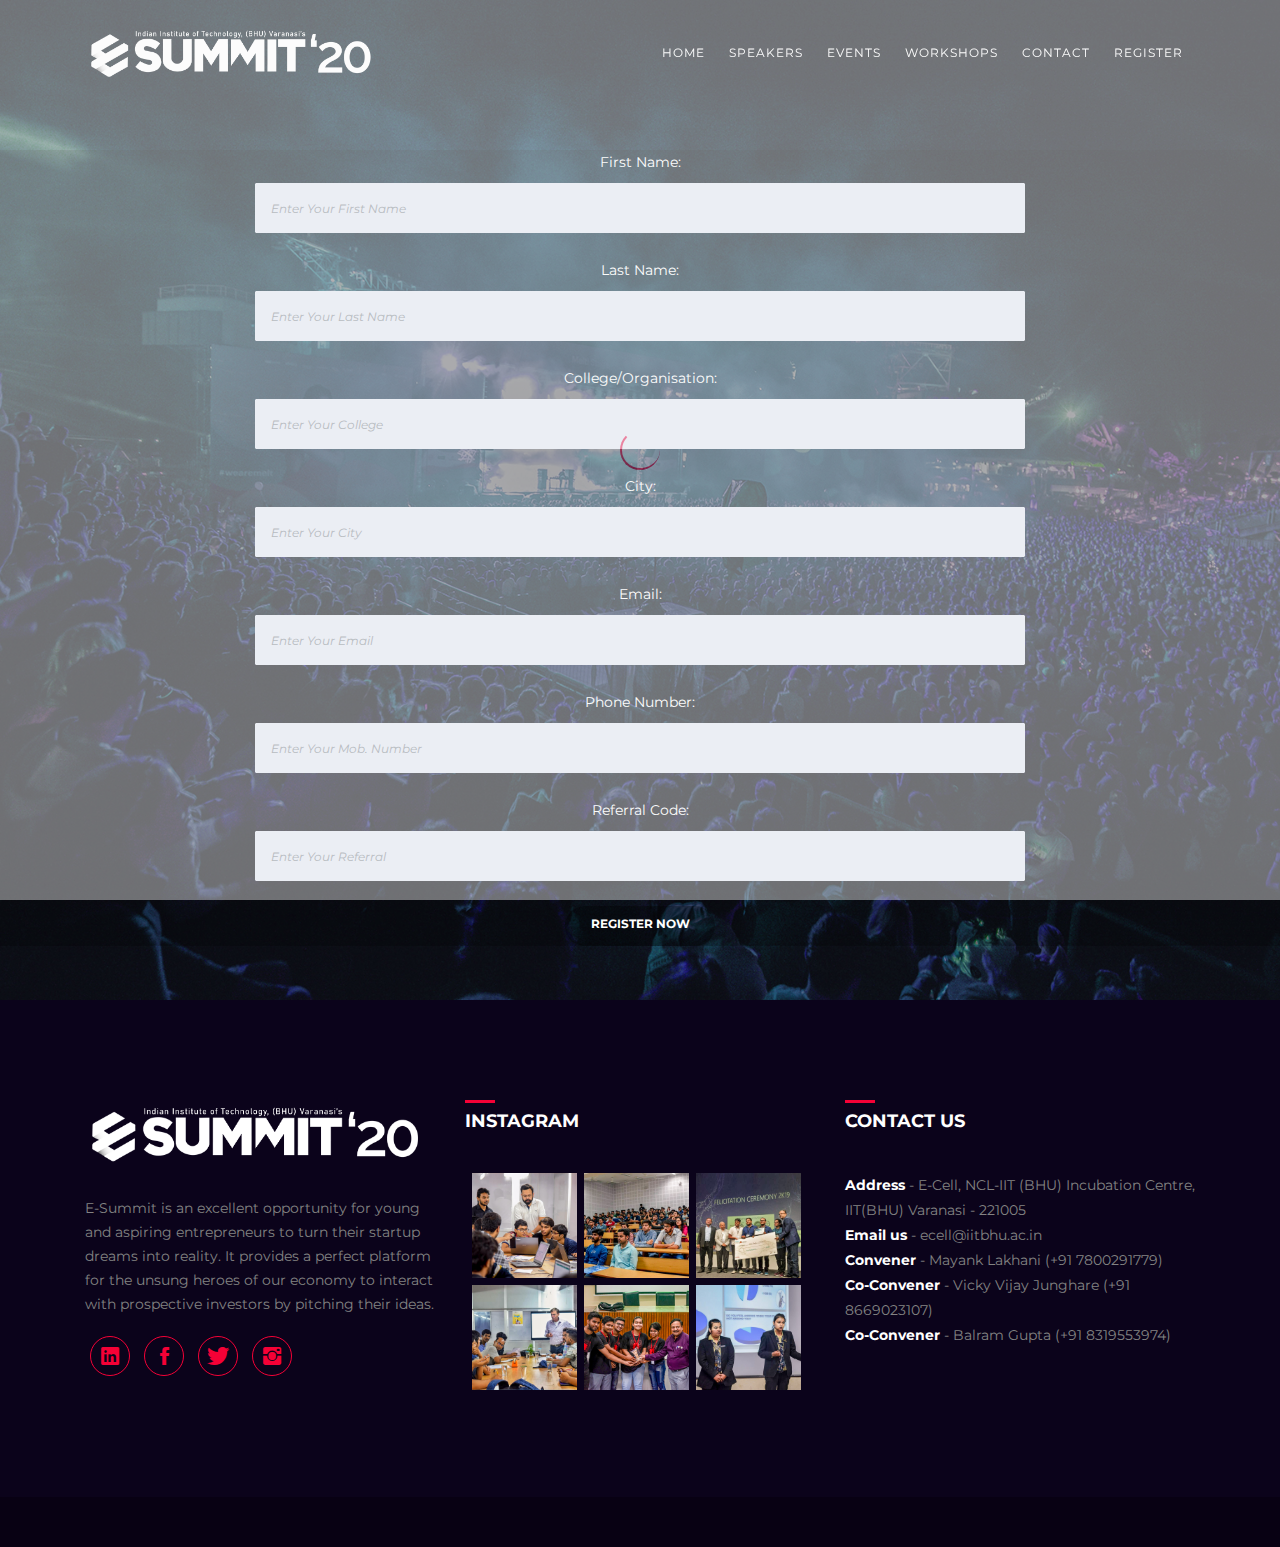
<file: register1.html>
<!DOCTYPE html>
<html lang="en">
<head>
    <!-- ========== Meta Tags ========== -->
    <meta charset="UTF-8">
    <meta name="description" content="ESummit">
    <meta name="keywords" content="ESummit , Event , Html">
    <meta name="author" content="ESummit">
    <meta name="viewport" content="width=device-width, initial-scale=1, maximum-scale=1">
    <!-- ========== Title ========== -->
    <title> ESummit'20</title>
    <!-- ========== Favicon Ico ========== -->
    <!--<link rel="icon" href="fav.ico">-->
    <!-- ========== STYLESHEETS ========== -->
    <!-- Bootstrap CSS -->
    <link href="assets/css/bootstrap.min.css" rel="stylesheet">
    <!-- Fonts Icon CSS -->
    <link href="assets/css/font-awesome.min.css" rel="stylesheet">
    <link href="assets/css/et-line.css" rel="stylesheet">
    <link href="assets/css/ionicons.min.css" rel="stylesheet">
    <!-- Carousel CSS -->
    <link href="assets/css/owl.carousel.min.css" rel="stylesheet">
    <link href="assets/css/owl.theme.default.min.css" rel="stylesheet">
    <!-- Animate CSS -->
    <link rel="stylesheet" href="assets/css/animate.min.css">
    <!-- Custom styles for this template -->
    <link href="assets/css/main.css" rel="stylesheet">

    <!-- Global site tag (gtag.js) - Google Analytics -->
    <script async src="https://www.googletagmanager.com/gtag/js?id=UA-154714929-1"></script>
    <script>
      window.dataLayer = window.dataLayer || [];
      function gtag(){dataLayer.push(arguments);}
      gtag('js', new Date());

      gtag('config', 'UA-154714929-1');
    </script>
</head>
<body>
<div class="loader">
    <div class="loader-outter"></div>
    <div class="loader-inner"></div>
</div>

<!--header start here -->
<header class="header navbar fixed-top navbar-expand-md">
    <div class="container">
        <a class="navbar-brand logo" href="#">
            <img src="assets/img/logo.png" alt="ESummit"/>
        </a>
        <button class="navbar-toggler" type="button" data-toggle="collapse" data-target="#headernav" aria-expanded="false" aria-label="Toggle navigation">
            <span class="lnr lnr-text-align-right"></span>
        </button>
        <div class="collapse navbar-collapse flex-sm-row-reverse" id="headernav">
            <ul class=" nav navbar-nav menu">
                <li class="nav-item">
                    <a class="nav-link active" href="/">Home</a>
                </li>
                <li class="nav-item">
                    <a class="nav-link " href="/#Speakers">Speakers</a>
                </li>
                <li class="nav-item">
                    <a class="nav-link " href="/#Events">Events</a>
                </li>
                <li class="nav-item">
                    <a class="nav-link " href="/#Workshops">Workshops</a>
                </li>
                <li class="nav-item">
                    <a class="nav-link " href="/#Contact">Contact</a>
                </li>

                <li class="nav-item">
                    <a class="nav-link " href="register.html">Register</a>
                </li>

            </ul>
        </div>
    </div>
</header>
<!--header end here-->

<!--cover section slider -->
<section id="home" class="home-cover">
    <div class="cover_slider owl-carousel owl-theme">
        <div class="cover_item" style="background: url('assets/img/bg/122.jpg'); min-height: 1000px;">
             <div class="slider_content">
                <div class="slider-content-inner">
                    <div class="container">
                        <div class="slider-content-center">
                            <!--<img src="assets/img/bg/123.png">
                            <h2 class="cover-title">
                                
                            </h2>
                            <strong class="cover-xl-text">Coming Soon</strong>
                            <p class="cover-date">
                                Registration will Start From 18th Dec 2019
                            </p>-->
                            <div class="form">
                                <form action="/" method="post">


                                    <div class="col-sm-12">
                                          <label>
                                            First Name:
                                          </label>
                                          <input type="text" class="form-control" name="fname" placeholder="Enter Your First Name" required>
                                    </div>
                                    <div class="col-sm-12">
                                          <label>
                                            Last Name:
                                          </label>
                                          <input type="text" class="form-control" name="lname" placeholder="Enter Your Last Name" required>
                                    </div>
                                    
                                    <div class="col-sm-12">
                                          <label>
                                            College/Organisation:
                                          </label>
                                          <input type="text" class="form-control" name="college" placeholder="Enter Your College" required>
                                    </div>

                                    <div class="col-sm-12">
                                          <label>
                                            City:
                                          </label>
                                          <input type="text" class="form-control" name="city" placeholder="Enter Your City" required>
                                    </div>

                                    <div class="col-sm-12">
                                        <label>
                                          Email:
                                        </label>
                                        <input type="email" class="form-control" name="email" placeholder="Enter Your Email" required>
                                    </div>

                                    <div class="col-sm-12">
                                          <label>
                                            Phone Number:
                                          </label>
                                          <input type="text" class="form-control" name="number" placeholder="Enter Your Mob. Number" required>
                                    </div>
                                    
                                    <div class="col-sm-12">
                                        <label>
                                          Referral Code:
                                        </label>
                                        <input type="text" class="form-control" name="rcode" placeholder="Enter Your Referral" required>
                                    </div>

                                    <a href="register.html" class="btn btn-primary btn-rounded button-down1"><span class="event-button"><b>Register Now</b></span></a>

                                  </form>

                            </div>
                            
                        </div>
                    </div>
                </div>
            </div>
        </div>
    </div>

</section>
<!--cover section slider end -->


<!--footer start -->
<footer>
    <div class="container">
        <div class="row justify-content-center">

            <div class="col-md-4 col-12">
                <div class="footer_box">
                    <div class="footer_header">
                        <div class="footer_logo">
                            <img src="assets/img/logo.png" alt="E Summit">
                        </div>
                    </div>
                    <div class="footer_box_body">
                        <p>
                            E-Summit is an excellent opportunity for young and aspiring entrepreneurs to turn their startup dreams into reality. It provides a perfect platform for the unsung heroes of our economy to interact with prospective investors by pitching their ideas.
                        </p>
                        <ul class="footer_social">
                            <li>
                                <a href="https://www.linkedin.com/company/14424538"><i class="ion-social-linkedin"></i></a>
                            </li>
                            <li>
                                <a href="https://www.facebook.com/ecelliitvaranasi/"><i class="ion-social-facebook"></i></a>
                            </li>
                            <li>
                                <a href="https://twitter.com/ecelliitbhu"><i class="ion-social-twitter"></i></a>
                            </li>
                            <li>
                                <a href="https://www.instagram.com/ecelliitbhu/?hl=en"><i class="ion-social-instagram"></i></a>
                            </li>
                        </ul>
                    </div>
                </div>
            </div>

            <div class="col-16 col-md-4">
                <div class="footer_box">
                    <div class="footer_header">
                        <h4 class="footer_title">
                            instagram
                        </h4>
                    </div>
                    <div class="footer_box_body">
                        <ul class="instagram_list">
                            <li>
                                <a>
                                    <img src="assets/img/instagram/inst1.jpg" alt="instagram">
                                </a>
                            </li>
                            <li>
                                <a>
                                    <img src="assets/img/instagram/inst2.jpg" alt="instagram">
                                </a>
                            </li>
                            <li>
                                <a >
                                    <img src="assets/img/instagram/inst3.jpg" alt="instagram">
                                </a>
                            </li>
                            <li>
                                <a>
                                    <img src="assets/img/instagram/inst4.jpg" alt="instagram">
                                </a>
                            </li>
                            <li>
                                <a>
                                    <img src="assets/img/instagram/inst5.jpg" alt="instagram">
                                </a>
                            </li>
                            <li>
                                <a>
                                    <img src="assets/img/instagram/inst6.jpg" alt="instagram">
                                </a>
                            </li>
                        </ul>
                    </div>
                </div>
            </div>

            <div class="col-12 col-md-4">
                <div class="footer_box">
                    <div class="footer_header">
                        <h4 class="footer_title">
                            Contact us
                        </h4>
                    </div>
                    <div class="footer_box_body">

                        <div class="newsletter_form">
                            <b style="color: white;">Address</b> - E-Cell, NCL-IIT (BHU) Incubation Centre, IIT(BHU) Varanasi - 221005<br>
                            <b style="color: white;">Email us</b> - ecell@iitbhu.ac.in<br>
                            <b style="color: white;">Convener</b> - Mayank Lakhani (+91 7800291779)<br>
                            <b style="color: white;">Co-Convener</b> - Vicky Vijay Junghare (+91 8669023107)<br>
                            <b style="color: white;">Co-Convener</b> - Balram Gupta (+91 8319553974)<br>

                        </div>
                    </div>
                </div>
            </div>
        </div>
    </div>
</footer>
<div class="copyright_footer">
    <div class="container">
        <div class="row justify-content-center">
            <div class="col-md-6 col-12">
                <p><!-- Link back to Colorlib can't be removed. Template is licensed under CC BY 3.0. 
Copyright &copy;<script>document.write(new Date().getFullYear());</script> All rights reserved--> 
<!-- Link back to Colorlib can't be removed. Template is licensed under CC BY 3.0. --></p>
            </div>
            <!--<div class="col-12 col-md-6 ">
                <ul class="footer_menu">
                    <li>
                        <a href="#">Home</a>
                    </li>
                    <li>
                        <a href="#">Speakers</a>
                    </li>
                    <li>
                        <a href="#">Events</a>
                    </li>
                    <li>
                        <a href="#">News</a>
                    </li>
                    <li>
                        <a href="#">Contact</a>
                    </li>
                </ul>
            </div>-->
        </div>
    </div>
</div>
<!--footer end -->

<!-- jquery -->
<script src="assets/js/jquery.min.js"></script>
<!-- bootstrap -->
<script src="assets/js/popper.js"></script>
<script src="assets/js/bootstrap.min.js"></script>
<script src="assets/js/waypoints.min.js"></script>
<!--slick carousel -->
<script src="assets/js/owl.carousel.min.js"></script>
<!--parallax -->
<script src="assets/js/parallax.min.js"></script>
<!--Counter up -->
<script src="assets/js/jquery.counterup.min.js"></script>
<!--Counter down -->
<script src="assets/js/jquery.countdown.min.js"></script>
<!-- WOW JS -->
<script src="assets/js/wow.min.js"></script>
<!-- Custom js -->
<script src="assets/js/main.js"></script>
<script type="text/javascript">

filterSelection("all")
function filterSelection(c) {
  var x, i;
  x = document.getElementsByClassName("filterDiv");
  if (c == "all") c = "";
  // Add the "show" class (display:block) to the filtered elements, and remove the "show" class from the elements that are not selected
  for (i = 0; i < x.length; i++) {
    w3RemoveClass(x[i], "show");
    if (x[i].className.indexOf(c) > -1) w3AddClass(x[i], "show");
  }
}

// Show filtered elements
function w3AddClass(element, name) {
  var i, arr1, arr2;
  arr1 = element.className.split(" ");
  arr2 = name.split(" ");
  for (i = 0; i < arr2.length; i++) {
    if (arr1.indexOf(arr2[i]) == -1) {
      element.className += " " + arr2[i];
    }
  }
}

// Hide elements that are not selected
function w3RemoveClass(element, name) {
  var i, arr1, arr2;
  arr1 = element.className.split(" ");
  arr2 = name.split(" ");
  for (i = 0; i < arr2.length; i++) {
    while (arr1.indexOf(arr2[i]) > -1) {
      arr1.splice(arr1.indexOf(arr2[i]), 1);
    }
  }
  element.className = arr1.join(" ");
}

// Add active class to the current control button (highlight it)
var btnContainer = document.getElementById("myBtnContainer");
var btns = btnContainer.getElementsByClassName("mybtn");
for (var i = 0; i < btns.length; i++) {
  btns[i].addEventListener("click", function() {
    var current = document.getElementsByClassName("filter active");
    current[0].className = current[0].className.replace("active", "");
    this.className += " active";
  });
}

</script>
</body>
</html>
</file>
<file: assets/css/et-line.css>
@font-face{font-family:et-line;src:url(../fonts/et-line.eot);src:url(../fonts/et-line.eot?#iefix) format('embedded-opentype'),url(../fonts/et-line.woff) format('woff'),url(../fonts/et-line.ttf) format('truetype'),url(../fonts/et-line.svg#et-line) format('svg');font-weight:400;font-style:normal}[data-icon]:before{font-family:et-line;content:attr(data-icon);speak:none;font-weight:400;font-variant:normal;text-transform:none;line-height:1;-webkit-font-smoothing:antialiased;-moz-osx-font-smoothing:grayscale;display:inline-block}.icon-adjustments,.icon-alarmclock,.icon-anchor,.icon-aperture,.icon-attachment,.icon-bargraph,.icon-basket,.icon-beaker,.icon-bike,.icon-book-open,.icon-briefcase,.icon-browser,.icon-calendar,.icon-camera,.icon-caution,.icon-chat,.icon-circle-compass,.icon-clipboard,.icon-clock,.icon-cloud,.icon-compass,.icon-desktop,.icon-dial,.icon-document,.icon-documents,.icon-download,.icon-dribbble,.icon-edit,.icon-envelope,.icon-expand,.icon-facebook,.icon-flag,.icon-focus,.icon-gears,.icon-genius,.icon-gift,.icon-global,.icon-globe,.icon-googleplus,.icon-grid,.icon-happy,.icon-hazardous,.icon-heart,.icon-hotairballoon,.icon-hourglass,.icon-key,.icon-laptop,.icon-layers,.icon-lifesaver,.icon-lightbulb,.icon-linegraph,.icon-linkedin,.icon-lock,.icon-magnifying-glass,.icon-map,.icon-map-pin,.icon-megaphone,.icon-mic,.icon-mobile,.icon-newspaper,.icon-notebook,.icon-paintbrush,.icon-paperclip,.icon-pencil,.icon-phone,.icon-picture,.icon-pictures,.icon-piechart,.icon-presentation,.icon-pricetags,.icon-printer,.icon-profile-female,.icon-profile-male,.icon-puzzle,.icon-quote,.icon-recycle,.icon-refresh,.icon-ribbon,.icon-rss,.icon-sad,.icon-scissors,.icon-scope,.icon-search,.icon-shield,.icon-speedometer,.icon-strategy,.icon-streetsign,.icon-tablet,.icon-target,.icon-telescope,.icon-toolbox,.icon-tools,.icon-tools-2,.icon-trophy,.icon-tumblr,.icon-twitter,.icon-upload,.icon-video,.icon-wallet,.icon-wine{font-family:et-line;speak:none;font-style:normal;font-weight:400;font-variant:normal;text-transform:none;line-height:1;-webkit-font-smoothing:antialiased;-moz-osx-font-smoothing:grayscale;display:inline-block}.icon-mobile:before{content:"\e000"}.icon-laptop:before{content:"\e001"}.icon-desktop:before{content:"\e002"}.icon-tablet:before{content:"\e003"}.icon-phone:before{content:"\e004"}.icon-document:before{content:"\e005"}.icon-documents:before{content:"\e006"}.icon-search:before{content:"\e007"}.icon-clipboard:before{content:"\e008"}.icon-newspaper:before{content:"\e009"}.icon-notebook:before{content:"\e00a"}.icon-book-open:before{content:"\e00b"}.icon-browser:before{content:"\e00c"}.icon-calendar:before{content:"\e00d"}.icon-presentation:before{content:"\e00e"}.icon-picture:before{content:"\e00f"}.icon-pictures:before{content:"\e010"}.icon-video:before{content:"\e011"}.icon-camera:before{content:"\e012"}.icon-printer:before{content:"\e013"}.icon-toolbox:before{content:"\e014"}.icon-briefcase:before{content:"\e015"}.icon-wallet:before{content:"\e016"}.icon-gift:before{content:"\e017"}.icon-bargraph:before{content:"\e018"}.icon-grid:before{content:"\e019"}.icon-expand:before{content:"\e01a"}.icon-focus:before{content:"\e01b"}.icon-edit:before{content:"\e01c"}.icon-adjustments:before{content:"\e01d"}.icon-ribbon:before{content:"\e01e"}.icon-hourglass:before{content:"\e01f"}.icon-lock:before{content:"\e020"}.icon-megaphone:before{content:"\e021"}.icon-shield:before{content:"\e022"}.icon-trophy:before{content:"\e023"}.icon-flag:before{content:"\e024"}.icon-map:before{content:"\e025"}.icon-puzzle:before{content:"\e026"}.icon-basket:before{content:"\e027"}.icon-envelope:before{content:"\e028"}.icon-streetsign:before{content:"\e029"}.icon-telescope:before{content:"\e02a"}.icon-gears:before{content:"\e02b"}.icon-key:before{content:"\e02c"}.icon-paperclip:before{content:"\e02d"}.icon-attachment:before{content:"\e02e"}.icon-pricetags:before{content:"\e02f"}.icon-lightbulb:before{content:"\e030"}.icon-layers:before{content:"\e031"}.icon-pencil:before{content:"\e032"}.icon-tools:before{content:"\e033"}.icon-tools-2:before{content:"\e034"}.icon-scissors:before{content:"\e035"}.icon-paintbrush:before{content:"\e036"}.icon-magnifying-glass:before{content:"\e037"}.icon-circle-compass:before{content:"\e038"}.icon-linegraph:before{content:"\e039"}.icon-mic:before{content:"\e03a"}.icon-strategy:before{content:"\e03b"}.icon-beaker:before{content:"\e03c"}.icon-caution:before{content:"\e03d"}.icon-recycle:before{content:"\e03e"}.icon-anchor:before{content:"\e03f"}.icon-profile-male:before{content:"\e040"}.icon-profile-female:before{content:"\e041"}.icon-bike:before{content:"\e042"}.icon-wine:before{content:"\e043"}.icon-hotairballoon:before{content:"\e044"}.icon-globe:before{content:"\e045"}.icon-genius:before{content:"\e046"}.icon-map-pin:before{content:"\e047"}.icon-dial:before{content:"\e048"}.icon-chat:before{content:"\e049"}.icon-heart:before{content:"\e04a"}.icon-cloud:before{content:"\e04b"}.icon-upload:before{content:"\e04c"}.icon-download:before{content:"\e04d"}.icon-target:before{content:"\e04e"}.icon-hazardous:before{content:"\e04f"}.icon-piechart:before{content:"\e050"}.icon-speedometer:before{content:"\e051"}.icon-global:before{content:"\e052"}.icon-compass:before{content:"\e053"}.icon-lifesaver:before{content:"\e054"}.icon-clock:before{content:"\e055"}.icon-aperture:before{content:"\e056"}.icon-quote:before{content:"\e057"}.icon-scope:before{content:"\e058"}.icon-alarmclock:before{content:"\e059"}.icon-refresh:before{content:"\e05a"}.icon-happy:before{content:"\e05b"}.icon-sad:before{content:"\e05c"}.icon-facebook:before{content:"\e05d"}.icon-twitter:before{content:"\e05e"}.icon-googleplus:before{content:"\e05f"}.icon-rss:before{content:"\e060"}.icon-tumblr:before{content:"\e061"}.icon-linkedin:before{content:"\e062"}.icon-dribbble:before{content:"\e063"}
</file>
<file: assets/css/main.css>
/*
 * Evento -  Event html  Template
 * Build Date: jan 2018
 * Author: colorlib
 * Copyright (C) 2018 colorlib
 */
/* ------------------------------------- */
/* TABLE OF CONTENTS
/* -------------------------------------
    . GENERAL
    . Header
    . Footer
    . BUTTONS
    . ICON BOXES
    . PROJECTS SECTION (PORTFOLIO)
    . BLOG  SECTION
    . COUNTER SECTION
    . Testimonial SECTION
  . Contact Section
  .PROGRESSBAR
  .SINGLE POST (COMMENTS SIDEBAR TAGS LIST)
  ------------------------------------- */
/*  ----------------------------------------------------
1. GENERAL
-------------------------------------------------------- */
/* ----------------IMPORT GOOGLE FONTS ------------------- */
@import url("https://fonts.googleapis.com/css?family=Montserrat:400,500,700,900");
/* ----------------Text Fonts ------------------- */
body {
  font-size: 14px;
  line-height: 25px;
  font-weight: 400;
  font-family: "Montserrat", sans-serif;
  color: #838383;
  font-style: normal;
  overflow-x: hidden;
}

h1, h2, h3, h4, h5, h6 {
  font-family: "Montserrat", sans-serif;
  font-weight: 700;
  color: #18181c;
  line-height: 1.3;
}

h1, .h1 {
  font-size: 48px;
  margin-bottom: 25px;
}

h2, .h2 {
  font-size: 42px;
  margin-bottom: 25px;
}

h3, .h3 {
  font-size: 36px;
  margin-bottom: 25px;
}

h4, .h4 {
  font-size: 24px;
  margin-bottom: 15px;
}

h5, .h5 {
  font-size: 18px;
  margin-bottom: 15px;
}

h6, .h6 {
  font-size: 14px;
  margin-bottom: 10px;
}

p {
  font-size: 14px;
  font-family: "Montserrat", sans-serif;
  margin: 0 0 15px;
  line-height: 24px;
  font-weight: 400;
  color: #838383;
}
p:last-child {
  margin-bottom: 0;
}

a {
  color: inherit;
  text-decoration: none;
  cursor: pointer;
  font-size: 13px;
  font-weight: 400;
  -webkit-transition: all 0.4s ease-in-out;
  transition: all 0.4s ease-in-out;
}

a:hover,
a:focus,
a:active {
  text-decoration: none;
  outline: none;
  color: #838383;
  -webkit-transition: all 0.4s ease-in-out;
  transition: all 0.4s ease-in-out;
}

ul.nosyely_list {
  padding: 0;
  margin: 0;
  list-style: none;
}

.section_title {
  position: relative;
  margin-bottom: 25px;
}
.section_title .title {
  text-transform: uppercase;
  padding: 10px 0;
  font-size: 36px;
}
.section_title .title:before {
  width: 30px;
  content: " ";
  position: absolute;
  border-top: solid 3px #f50136;
  left: 0;
  top: 0;
}

.countdown {
  text-align: center;
}
.countdown div {
  margin: 20px;
  display: inline-block;
  padding: 25px;
  min-width: 120px;
  background-color: #F44336;
  color: #ffffff;
  font-size: 48px;
  font-weight: 600;
  text-align: center;
  line-height: 1.2;
}
.countdown div span {
  display: block;
  font-size: 14px;
  font-weight: 400;
}

.bg-img {
  border-radius: 4px;
  background-size: cover;
  background-repeat: no-repeat;
  background-position: center center;
  position: relative;
}
.bg-img .overlay_dark {
  position: absolute;
  top: 0;
  bottom: 0;
  width: 100%;
  background-color: rgba(0, 0, 0, 0.4);
}

.brand_item {
  opacity: 0.7;
  -webkit-transition: all ease-in-out 0.4s;
  transition: all ease-in-out 0.4s;
}
.brand_item img {
  display: block;
  max-width: 130px;
  margin: 0 auto;
}
.brand_item:hover {
  opacity: 1;
  -webkit-transition: all ease-in-out 0.4s;
  transition: all ease-in-out 0.4s;
}

.icon_list {
  list-style: none;
  padding: 0;
  margin: 0;
}
.icon_list li {
  display: inline-block;
  width: 100%;
  position: relative;
  padding-left: 50px;
  min-height: 50px;
  margin-bottom: 7px;
}
.icon_list li i {
  background-color: #f50136;
  display: block;
  border-radius: 50px;
  padding: 7px 0;
  font-size: 24px;
  color: #ffffff;
  width: 40px;
  height: 40px;
  text-align: center;
  position: absolute;
  left: 0;
}
.icon_list li span {
  color: #333333;
  padding-top: 6px;
  display: inline-block;
}

blockquote {
  padding: 75px 25px 25px;
  font-size: 20px;
  text-align: center;
  margin: 25px 50px;
}
blockquote:before {
  content: open-quote;
  display: block;
  font-size: 134px;
  font-family: Georgia, Verdana, Roboto, serif;
  line-height: 0.2;
  padding: 0;
  opacity: 0.2;
  font-weight: 600;
  margin: 0;
}
blockquote p {
  font-size: 18px;
  text-transform: capitalize;
  font-weight: 400;
  font-style: italic;
}

.text-muted {
  color: #868e96 !important;
  font-size: 14px;
  line-height: 2.1;
}

strong {
  font-weight: 700;
}

.text-xs {
  font-size: 11px;
}

.text-xl {
  font-size: 48px;
  font-weight: 600;
  letter-spacing: 1px;
}

.uppercase {
  text-transform: uppercase;
}

.capitalize {
  text-transform: capitalize;
}

img {
  max-width: 100%;
}

@media (max-width: 768px) {
  h1, .h1 {
    font-size: 28px;
    margin-bottom: 15px;
    font-weight: 700;
  }

  h2, .h2 {
    font-size: 24px;
    margin-bottom: 15px;
  }

  h3, .h3 {
    font-size: 20px;
    margin-bottom: 15px;
  }

  h4, .h4 {
    font-size: 16px;
    margin-bottom: 10px;
  }

  h5, .h5 {
    font-size: 14px;
    margin-bottom: 10px;
  }

  h6, .h6 {
    font-size: 12px;
    margin-bottom: 5px;
  }

  .hide-md {
    display: none !important;
  }
}
/* ----------------Responsive Align ------------------- */
@media all and (max-width: 767px) {
  .text-center-xs {
    text-align: center;
  }

  .text-left-xs {
    text-align: left;
  }

  .text-right-xs {
    text-align: right;
  }
}
.loader {
  position: fixed;
  top: 0;
  bottom: 0;
  width: 100%;
  background-color: #f7f7f7;
  z-index: 999999;
}
.loader .loader-inner {
  position: absolute;
  border: 2px solid #f50136;
  border-radius: 50%;
  width: 40px;
  height: 40px;
  left: calc(50% - 20px);
  top: calc(50% - 20px);
  border-right: 0;
  border-top-color: transparent;
  -webkit-animation: loader-inner 1s cubic-bezier(0.42, 0.61, 0.58, 0.41) infinite;
  animation: loader-inner 1s cubic-bezier(0.42, 0.61, 0.58, 0.41) infinite;
}

@-webkit-keyframes loader-outter {
  0% {
    -webkit-transform: rotate(0deg);
    transform: rotate(0deg);
  }
  100% {
    -webkit-transform: rotate(360deg);
    transform: rotate(360deg);
  }
}
@keyframes loader-outter {
  0% {
    -webkit-transform: rotate(0deg);
    transform: rotate(0deg);
  }
  100% {
    -webkit-transform: rotate(360deg);
    transform: rotate(360deg);
  }
}
@-webkit-keyframes loader-inner {
  0% {
    -webkit-transform: rotate(0deg);
    transform: rotate(0deg);
  }
  100% {
    -webkit-transform: rotate(-360deg);
    transform: rotate(-360deg);
  }
}
@keyframes loader-inner {
  0% {
    -webkit-transform: rotate(0deg);
    transform: rotate(0deg);
  }
  100% {
    -webkit-transform: rotate(-360deg);
    transform: rotate(-360deg);
  }
}
/* ----------------colors------------------- */
.color-gray {
  color: #f0f2f6 !important;
}

.color-dark-gray {
  color: #838383 !important;
}

.color-dark {
  color: #333333 !important;
}

.color-black {
  color: #18181c !important;
}

.color-light {
  color: #ffffff !important;
}

.color-green {
  color: #6cc47f !important;
}

.color-blue {
  color: #0652fd !important;
}

.color-red {
  color: #f97794 !important;
}

.color-orange {
  color: #f79257 !important;
}

.color-yellow {
  color: #ffbf00 !important;
}

.color-purple {
  color: #926cc4 !important;
}

.bg-grad-purple {
  background: #8C66CA;
  background: linear-gradient(135deg, #E25574 0%, #8C66CA 100%);
}

.bg-macaroni {
  background: -webkit-gradient(linear, left top, right top, from(#ff5f6d), to(#ffc371));
  background: linear-gradient(90deg, #ff5f6d 0%, #ffc371 100%);
}

.bg-light {
  background-color: #ffffff !important;
}

.bg-gray {
  background-color: #f0f2f6 !important;
}

.bg-black {
  background-color: #18181c !important;
}

.bg-blue {
  background-color: #0652fd !important;
}

.bg-purple {
  background-color: #926cc4 !important;
}

/* --------------PADDING STYLE-------------- */
.p0 {
  padding: 0 !important;
}

.p5 {
  padding: 5px !important;
}

.p10 {
  padding: 10px !important;
}

.p15 {
  padding: 15px !important;
}

.p20 {
  padding: 20px !important;
}

.p25 {
  padding: 25px !important;
}

.p30 {
  padding: 30px !important;
}

.p35 {
  padding: 35px !important;
}

.p40 {
  padding: 40px !important;
}

.p45 {
  padding: 45px !important;
}

.p50 {
  padding: 50px !important;
}

.p55 {
  padding: 55px !important;
}

.p60 {
  padding: 60px !important;
}

.p65 {
  padding: 65px !important;
}

.p70 {
  padding: 70px !important;
}

.p75 {
  padding: 75px !important;
}

.p80 {
  padding: 80px !important;
}

.p85 {
  padding: 85px !important;
}

.p90 {
  padding: 90px !important;
}

.p95 {
  padding: 95px !important;
}

.p100 {
  padding: 100px !important;
}

.pt0 {
  padding-top: 0 !important;
}

.pt5 {
  padding-top: 5px !important;
}

.pt10 {
  padding-top: 10px !important;
}

.pt15 {
  padding-top: 15px !important;
}

.pt20 {
  padding-top: 20px !important;
}

.pt25 {
  padding-top: 25px !important;
}

.pt30 {
  padding-top: 30px !important;
}

.pt35 {
  padding-top: 35px !important;
}

.pt40 {
  padding-top: 40px !important;
}

.pt45 {
  padding-top: 45px !important;
}

.pt50 {
  padding-top: 50px !important;
}

.pt55 {
  padding-top: 55px !important;
}

.pt60 {
  padding-top: 60px !important;
}

.pt65 {
  padding-top: 65px !important;
}

.pt70 {
  padding-top: 70px !important;
}

.pt75 {
  padding-top: 75px !important;
}

.pt80 {
  padding-top: 80px !important;
}

.pt85 {
  padding-top: 85px !important;
}

.pt90 {
  padding-top: 90px !important;
}

.pt95 {
  padding-top: 95px !important;
}

.pt100 {
  padding-top: 100px !important;
}

.pt120 {
  padding-top: 120px !important;
}

.pt200 {
  padding-top: 200px !important;
}

.pr0 {
  padding-right: 0 !important;
}

.pr5 {
  padding-right: 5px !important;
}

.pr10 {
  padding-right: 10px !important;
}

.pr15 {
  padding-right: 15px !important;
}

.pr20 {
  padding-right: 20px !important;
}

.pr25 {
  padding-right: 25px !important;
}

.pr30 {
  padding-right: 30px !important;
}

.pr35 {
  padding-right: 35px !important;
}

.pr40 {
  padding-right: 40px !important;
}

.pr45 {
  padding-right: 45px !important;
}

.pr50 {
  padding-right: 50px !important;
}

.pr55 {
  padding-right: 55px !important;
}

.pr60 {
  padding-right: 60px !important;
}

.pr65 {
  padding-right: 65px !important;
}

.pr70 {
  padding-right: 70px !important;
}

.pr75 {
  padding-right: 75px !important;
}

.pr80 {
  padding-right: 80px !important;
}

.pr85 {
  padding-right: 85px !important;
}

.pr90 {
  padding-right: 90px !important;
}

.pr95 {
  padding-right: 95px !important;
}

.pr100 {
  padding-right: 100px !important;
}

.pb0 {
  padding-bottom: 0 !important;
}

.pb5 {
  padding-bottom: 5px !important;
}

.pb10 {
  padding-bottom: 10px !important;
}

.pb15 {
  padding-bottom: 15px !important;
}

.pb20 {
  padding-bottom: 20px !important;
}

.pb25 {
  padding-bottom: 25px !important;
}

.pb30 {
  padding-bottom: 30px !important;
}

.pb35 {
  padding-bottom: 35px !important;
}

.pb40 {
  padding-bottom: 40px !important;
}

.pb45 {
  padding-bottom: 45px !important;
}

.pb50 {
  padding-bottom: 50px !important;
}

.pb55 {
  padding-bottom: 55px !important;
}

.pb60 {
  padding-bottom: 60px !important;
}

.pb65 {
  padding-bottom: 65px !important;
}

.pb70 {
  padding-bottom: 70px !important;
}

.pb75 {
  padding-bottom: 75px !important;
}

.pb80 {
  padding-bottom: 80px !important;
}

.pb85 {
  padding-bottom: 85px !important;
}

.pb90 {
  padding-bottom: 90px !important;
}

.pb95 {
  padding-bottom: 95px !important;
}

.pb100 {
  padding-bottom: 100px !important;
}

.pb120 {
  padding-bottom: 120px !important;
}

.pb200 {
  padding-bottom: 200px !important;
}

.pl0 {
  padding-left: 0;
}

.pl5 {
  padding-left: 5px;
}

.pl10 {
  padding-left: 10px;
}

.pl15 {
  padding-left: 15px;
}

.pl20 {
  padding-left: 20px;
}

.pl25 {
  padding-left: 25px;
}

.pl30 {
  padding-left: 30px;
}

.pl35 {
  padding-left: 35px;
}

.pl40 {
  padding-left: 40px;
}

.pl45 {
  padding-left: 45px;
}

.pl50 {
  padding-left: 50px;
}

.pl55 {
  padding-left: 55px;
}

.pl60 {
  padding-left: 60px;
}

.pl65 {
  padding-left: 65px;
}

.pl70 {
  padding-left: 70px;
}

.pl75 {
  padding-left: 75px;
}

.pl80 {
  padding-left: 80px;
}

.pl85 {
  padding-left: 85px;
}

.pl90 {
  padding-left: 90px;
}

.pl95 {
  padding-left: 95px;
}

.pl100 {
  padding-left: 100px;
}

/*  -----------------MARGIN STYLE----------------------- */
.m0 {
  margin: 0;
}

.m5 {
  margin: 5px;
}

.m10 {
  margin: 10px;
}

.m15 {
  margin: 15px;
}

.m20 {
  margin: 20px;
}

.m25 {
  margin: 25px;
}

.m30 {
  margin: 30px;
}

.m35 {
  margin: 35px;
}

.m40 {
  margin: 40px;
}

.m45 {
  margin: 45px;
}

.m50 {
  margin: 50px;
}

.m55 {
  margin: 55px;
}

.m60 {
  margin: 60px;
}

.m65 {
  margin: 65px;
}

.m70 {
  margin: 70px;
}

.m75 {
  margin: 75px;
}

.m80 {
  margin: 80px;
}

.m85 {
  margin: 85px;
}

.m90 {
  margin: 90px;
}

.m95 {
  margin: 95px;
}

.m100 {
  margin: 100px;
}

.mt0 {
  margin-top: 0 !important;
}

.mt5 {
  margin-top: 5px !important;
}

.mt10 {
  margin-top: 10px !important;
}

.mt15 {
  margin-top: 15px !important;
}

.mt20 {
  margin-top: 20px !important;
}

.mt25 {
  margin-top: 25px !important;
}

.mt30 {
  margin-top: 30px !important;
}

.mt35 {
  margin-top: 35px !important;
}

.mt40 {
  margin-top: 40px !important;
}

.mt45 {
  margin-top: 45px !important;
}

.mt50 {
  margin-top: 50px !important;
}

.mt55 {
  margin-top: 55px !important;
}

.mt60 {
  margin-top: 60px !important;
}

.mt65 {
  margin-top: 65px !important;
}

.mt70 {
  margin-top: 70px !important;
}

.mt75 {
  margin-top: 75px !important;
}

.mt80 {
  margin-top: 80px !important;
}

.mt85 {
  margin-top: 85px !important;
}

.mt90 {
  margin-top: 90px !important;
}

.mt95 {
  margin-top: 95px !important;
}

.mt100 {
  margin-top: 100px !important;
}

.mt110 {
  margin-top: 110px !important;
}

.mt120 {
  margin-top: 120px !important;
}

.mt-75 {
  margin-top: -75px !important;
}

.mr0 {
  margin-right: 0 !important;
}

.mr5 {
  margin-right: 5px !important;
}

.mr10 {
  margin-right: 10px !important;
}

.mr15 {
  margin-right: 15px !important;
}

.mr20 {
  margin-right: 20px !important;
}

.mr25 {
  margin-right: 25px !important;
}

.mr30 {
  margin-right: 30px !important;
}

.mr35 {
  margin-right: 35px !important;
}

.mr40 {
  margin-right: 40px !important;
}

.mr45 {
  margin-right: 45px !important;
}

.mr50 {
  margin-right: 50px !important;
}

.mr55 {
  margin-right: 55px !important;
}

.mr60 {
  margin-right: 60px !important;
}

.mr65 {
  margin-right: 65px !important;
}

.mr70 {
  margin-right: 70px !important;
}

.mr75 {
  margin-right: 75px !important;
}

.mr80 {
  margin-right: 80px !important;
}

.mr85 {
  margin-right: 85px !important;
}

.mr90 {
  margin-right: 90px !important;
}

.mr95 {
  margin-right: 95px !important;
}

.mr100 {
  margin-right: 100px !important;
}

.mb0 {
  margin-bottom: 0 !important;
}

.mb5 {
  margin-bottom: 5px !important;
}

.mb10 {
  margin-bottom: 10px !important;
}

.mb15 {
  margin-bottom: 15px !important;
}

.mb20 {
  margin-bottom: 20px !important;
}

.mb25 {
  margin-bottom: 25px !important;
}

.mb30 {
  margin-bottom: 30px !important;
}

.mb35 {
  margin-bottom: 35px !important;
}

.mb40 {
  margin-bottom: 40px !important;
}

.mb45 {
  margin-bottom: 45px !important;
}

.mb50 {
  margin-bottom: 50px !important;
}

.mb55 {
  margin-bottom: 55px !important;
}

.mb60 {
  margin-bottom: 60px !important;
}

.mb65 {
  margin-bottom: 65px !important;
}

.mb70 {
  margin-bottom: 70px !important;
}

.mb75 {
  margin-bottom: 75px !important;
}

.mb80 {
  margin-bottom: 80px !important;
}

.mb85 {
  margin-bottom: 85px !important;
}

.mb90 {
  margin-bottom: 90px !important;
}

.mb95 {
  margin-bottom: 95px !important;
}

.mb100 {
  margin-bottom: 100px !important;
}

.ml0 {
  margin-left: 0 !important;
}

.ml5 {
  margin-left: 5px !important;
}

.ml10 {
  margin-left: 10px !important;
}

.ml15 {
  margin-left: 15px !important;
}

.ml20 {
  margin-left: 20px !important;
}

.ml25 {
  margin-left: 25px !important;
}

.ml30 {
  margin-left: 30px !important;
}

.ml35 {
  margin-left: 35px !important;
}

.ml40 {
  margin-left: 40px !important;
}

.ml45 {
  margin-left: 45px !important;
}

.ml50 {
  margin-left: 50px !important;
}

.ml55 {
  margin-left: 55px !important;
}

.ml60 {
  margin-left: 60px !important;
}

.ml65 {
  margin-left: 65px !important;
}

.ml70 {
  margin-left: 70px !important;
}

.ml75 {
  margin-left: 75px !important;
}

.ml80 {
  margin-left: 80px !important;
}

.ml85 {
  margin-left: 85px !important;
}

.ml90 {
  margin-left: 90px !important;
}

.ml95 {
  margin-left: 95px !important;
}

.ml100 {
  margin-left: 100px !important;
}

/*  --------------MARGIN STYLE MINUS----------------------------- */
.mt-5 {
  margin-top: -5px;
}

.mt-10 {
  margin-top: -10px;
}

.mt-15 {
  margin-top: -15px;
}

.mt-20 {
  margin-top: -20px;
}

.mt-25 {
  margin-top: -25px;
}

.mt-30 {
  margin-top: -30px;
}

.mt-35 {
  margin-top: -35px;
}

.mt-40 {
  margin-top: -40px;
}

.mt-45 {
  margin-top: -45px;
}

.mt-50 {
  margin-top: -50px;
}

.mt-55 {
  margin-top: -55px;
}

.mt-60 {
  margin-top: -60px;
}

.mt-65 {
  margin-top: -65px;
}

.mt-70 {
  margin-top: -70px;
}

.mt-75 {
  margin-top: -75px;
}

.mt-80 {
  margin-top: -80px;
}

.mt-85 {
  margin-top: -85px;
}

.mt-90 {
  margin-top: -90px;
}

.mt-95 {
  margin-top: -95px;
}

.mt-100 {
  margin-top: -100px;
}

.mt-110 {
  margin-top: -110px;
}

.mt-120 {
  margin-top: -120px;
}

.mt-130 {
  margin-top: -130px;
}

.mt-140 {
  margin-top: -140px;
}

.mt-150 {
  margin-top: -150px;
}

.ml-5 {
  margin-left: -5px;
}

.ml-10 {
  margin-left: -10px;
}

.ml-15 {
  margin-left: -15px;
}

.ml-20 {
  margin-left: -20px;
}

.ml-25 {
  margin-left: -25px;
}

.ml-30 {
  margin-left: -30px;
}

.ml-35 {
  margin-left: -35px;
}

.ml-40 {
  margin-left: -40px;
}

.ml-45 {
  margin-left: -45px;
}

.ml-50 {
  margin-left: -50px;
}

.ml-55 {
  margin-left: -55px;
}

.ml-60 {
  margin-left: -60px;
}

.ml-65 {
  margin-left: -65px;
}

.ml-70 {
  margin-left: -70px;
}

.ml-75 {
  margin-left: -75px;
}

.ml-80 {
  margin-left: -80px;
}

.ml-85 {
  margin-left: -85px;
}

.ml-90 {
  margin-left: -90px;
}

.ml-95 {
  margin-left: -95px;
}

.ml-100 {
  margin-left: -100px;
}

.ml-110 {
  margin-left: -110px;
}

.ml-120 {
  margin-left: -120px;
}

.ml-130 {
  margin-left: -130px;
}

.ml-140 {
  margin-left: -140px;
}

.ml-150 {
  margin-left: -150px;
}

.mb-5 {
  margin-bottom: -5px;
}

.mb-10 {
  margin-bottom: -10px;
}

.mb-15 {
  margin-bottom: -15px;
}

.mb-20 {
  margin-bottom: -20px;
}

.mb-25 {
  margin-bottom: -25px;
}

.mb-30 {
  margin-bottom: -30px;
}

.mb-35 {
  margin-bottom: -35px;
}

.mb-40 {
  margin-bottom: -40px;
}

.mb-45 {
  margin-bottom: -45px;
}

.mb-50 {
  margin-bottom: -50px;
}

.mb-55 {
  margin-bottom: -55px;
}

.mb-60 {
  margin-bottom: -60px;
}

.mb-65 {
  margin-bottom: -65px;
}

.mb-70 {
  margin-bottom: -70px;
}

.mb-75 {
  margin-bottom: -75px;
}

.mb-80 {
  margin-bottom: -80px;
}

.mb-85 {
  margin-bottom: -85px;
}

.mb-90 {
  margin-bottom: -90px;
}

.mb-95 {
  margin-bottom: -95px;
}

.mb-100 {
  margin-bottom: -100px;
}

.mb-110 {
  margin-bottom: -110px;
}

.mb-120 {
  margin-bottom: -120px;
}

.mb-130 {
  margin-bottom: -130px;
}

.mb-140 {
  margin-bottom: -140px;
}

.mb-150 {
  margin-bottom: -150px;
}

/*  ----------------------------------------------------
2. HEADER
-------------------------------------------------------- */
header {
  min-height: 50px;
  padding: 0;
  margin: 0;
  margin-top: 20px;
  -webkit-transition: all ease-in-out 0.4s;
  transition: all ease-in-out 0.4s;
}
header .menu {
  position: relative;
}
header .logo {
  padding-top: 0;
  padding-bottom: 0;
}
header .logo img {
  float: left;
  max-width: 300px;
  margin-right: 3px;
}
header ul.menu li a.nav-link {
  padding: 20px 12px !important;
  font-size: 12px;
  letter-spacing: 1px;
  font-weight: 400;
  display: block;
  text-transform: uppercase;
  color: #ffffff;
}
header ul.menu li a.nav-link:hover {
  color: #f50136;
}
header ul.menu .search_btn {
  padding: 16px 8px !important;
  color: #ffffff;
}
header ul.menu .search_btn a {
  font-size: 30px;
}
header li ul {
  display: none;
  visibility: hidden;
}
header li ul.sub_menu {
  position: absolute;
  background: #333333;
  min-width: 250px;
  padding: 10px;
  border-radius: 3px;
  -webkit-box-shadow: 1px 1px 42px rgba(0, 0, 0, 0.08);
          box-shadow: 1px 1px 42px rgba(0, 0, 0, 0.08);
}
header li ul.sub_menu li {
  display: block;
}
header li ul.sub_menu li a {
  color: #999999 !important;
  padding: 7px 10px;
  display: block;
  margin-left: 0;
  line-height: 22px;
  word-break: break-word;
}
header li ul.sub_menu li a:hover {
  color: #ffffff !important;
  transform: translate3d(2px, 0, 0);
  -webkit-transform: translate3d(2px, 0, 0);
}

.navbar {
  padding: 0;
}

header.sticky_header {
  background-color: #18181c;
  margin: 0;
  padding: 5px;
  -webkit-box-shadow: 0 0 42px rgba(0, 0, 0, 0.08);
  box-shadow: 0 0 42px rgba(0, 0, 0, 0.08);
  -webkit-transition: all ease-in-out 0.4s;
  transition: all ease-in-out 0.4s;
}

.navbar-toggler {
  border: 1px solid #ffffff;
  color: #ffffff;
  padding: 5px 10px;
  font-size: 22px;
  outline: 0 !important;
  -webkit-box-shadow: 0 0 0 !important;
          box-shadow: 0 0 0 !important;
  cursor: pointer;
  border-radius: 2px;
}

@media (min-width: 767px) {
  header li:hover > ul {
    display: block;
    visibility: visible;
  }
}
@media (max-width: 767px) {
  header {
    background-color: #18181c;
    margin: 0;
    -webkit-box-shadow: 0 0 42px rgba(0, 0, 0, 0.08);
    box-shadow: 0 0 42px rgba(0, 0, 0, 0.08);
    -webkit-transition: all ease-in-out 0.4s;
    transition: all ease-in-out 0.4s;
  }
  header .container {
    padding: 15px !important;
  }

  header li > ul {
    position: static;
    visibility: visible;
    width: 100%;
  }
}
/*  ----------------------------------------------------
3 Footer
-------------------------------------------------------- */
footer {
  padding: 50px 0 100px;
  background-color: #0b031b;
}
footer .footer_box {
  position: relative;
  margin-top: 50px;
}
footer .footer_box h4.footer_title {
  text-transform: uppercase;
  padding: 10px 0;
  font-size: 18px;
  color: #ffffff;
}
footer .footer_box h4.footer_title:before {
  width: 30px;
  content: " ";
  position: absolute;
  border-top: solid 3px #f50136;
  left: 0;
  top: 0;
}
footer .footer_header {
  margin-bottom: 30px;
}
footer .footer_social {
  list-style: none;
  padding: 0;
  margin: 0;
}
footer .footer_social li {
  display: inline-block;
  margin: 5px;
}
footer .footer_social li a {
  border: solid 1px #f50136;
  display: block;
  border-radius: 50px;
  padding: 7px 0;
  font-size: 24px;
  color: #f50136;
  width: 40px;
  height: 40px;
  text-align: center;
}
footer .footer_social li a:hover {
  background-color: #f50136;
  color: #ffffff;
}
footer ul.instagram_list {
  padding: 0;
  margin: 0;
  list-style: none;
}
footer ul.instagram_list li {
  display: inline-block;
  width: 30%;
  margin: 0 0 2% 2%;
  float: left;
}
footer .newsletter_form .form-control {
  background-color: #1f1039;
  border: solid 1px #1f1039;
  font-weight: 500;
  color: #ffffff;
}

.copyright_footer {
  background-color: #080113;
  padding: 15px;
}
.copyright_footer p {
  font-size: 13px;
  padding: 10px;
  text-transform: capitalize;
  color: #ffffff;
}
.copyright_footer ul.footer_menu {
  padding: 0;
  margin: 0;
  list-style: none;
  direction: rtl;
}
.copyright_footer ul.footer_menu li {
  display: inline-block;
}
.copyright_footer ul.footer_menu li a {
  padding: 10px;
  text-transform: capitalize;
  color: #838383;
}
.copyright_footer ul.footer_menu li a:hover {
  color: #ffffff;
}

@media (max-width: 767px) {
  .copyright_footer {
    text-align: center;
  }
}
/*  ----------------------------------------------------
4 buttons
-------------------------------------------------------- */
.btn {
  font-size: 12px;
  line-height: 1.7;
  text-transform: uppercase;
  color: #fff;
  font-weight: 500;
  padding: 12px 40px;
  border-radius: 0;
  outline: 0 !important;
  border: none;
  cursor: pointer;
  background-color: #18181c;
  -webkit-transition: all 300ms ease-in-out;
  transition: all 300ms ease-in-out;
}
.btn:hover {
  color: red;
  background-color: #fff;
  -webkit-transition: all 300ms ease-in-out;
  transition: all 300ms ease-in-out;
}
.btn:focus {
  outline: 0 !important;
  -webkit-box-shadow: 0 0 0 rgba(0, 0, 0, 0);
          box-shadow: 0 0 0 rgba(0, 0, 0, 0);
}

.btn-sm {
  padding: 10px 20px;
}

.btn-lg {
  padding: 18px 50px;
}

.btn_center {
  margin: 0 auto;
  display: block;
}

.btn.btn-shadow {
  -webkit-box-shadow: 3px 4px 5px 0 rgba(0, 0, 0, 0.09);
  box-shadow: 3px 4px 5px 0 rgba(0, 0, 0, 0.09);
}
.btn.btn-shadow:hover {
  -webkit-box-shadow: 1px 1px 1px 0 rgba(0, 0, 0, 0.09);
  box-shadow: 1px 1px 1px 0 rgba(0, 0, 0, 0.09);
}

.btn-rounded {
  border-radius: 50px;
}

.btn-primary {
  background-color: #f50136;
  border: solid 1px #f50136;
  color: #ffffff;
  -webkit-transition: all 300ms ease-in-out;
  transition: all 300ms ease-in-out;
}
.btn-primary:hover {
  background-color: #18181c;
  color: #ffffff;
  border: solid 1px #18181c;
  -webkit-transition: all 300ms ease-in-out;
  transition: all 300ms ease-in-out;
}

.btn-primary-outline {
  background-color: transparent;
  border: solid 1px #f50136;
  color: #f50136;
  -webkit-transition: all 300ms ease-in-out;
  transition: all 300ms ease-in-out;
}
.btn-primary-outline:hover {
  background-color: #f50136;
  color: #ffffff;
  -webkit-transition: all 300ms ease-in-out;
  transition: all 300ms ease-in-out;
}

.btn-light {
  background-color: #ffffff;
  border: solid 1px #ffffff;
  color: #18181c;
  -webkit-transition: all 300ms ease-in-out;
  transition: all 300ms ease-in-out;
}
.btn-light:hover {
  color: #ffffff;
  border: solid 1px #18181c;
  background-color: #18181c;
  -webkit-transition: all 300ms ease-in-out;
  transition: all 300ms ease-in-out;
}

.btn-dark {
  background-color: #333333;
  border: solid 1px #18181c;
  color: #ffffff;
  -webkit-transition: all 300ms ease-in-out;
  transition: all 300ms ease-in-out;
}
.btn-dark:hover {
  color: #18181c;
  border: solid 1px #ffffff;
  background-color: #ffffff;
  -webkit-transition: all 300ms ease-in-out;
  transition: all 300ms ease-in-out;
}

/*  ----------------------------------------------------
Cover
-------------------------------------------------------- */
.home-cover {
  position: relative;
}

.cover_slider {
  padding: 0;
  margin: 0;
  width: 100%;
  display: block;
  position: relative;
  list-style: none;
  word-break: break-all;
}
.cover_slider .slider-content-center {
  max-width: 800px;
  margin: 0 auto;
  text-align: center;
}
.cover_slider .slider-content-left {
  max-width: 800px;
  text-align: left;
}
.cover_slider .cover_item {
  width: 100%;
  position: relative;
  height: 100vh;
  min-height: 800px;
  padding: 150px 0;
  background-position: center center !important;
  background-size: cover !important;
  background-repeat: no-repeat !important;
}
.cover_slider .cover_item .slider_content {
  display: table;
  background-color: rgba(0, 0, 0, 0.2);
  height: 100%;
  width: 100%;
  position: relative;
  top: 0;
  bottom: 0;
  color: #ffffff;
}
.cover_slider .cover_item .slider_content .slider-content-inner {
  display: table-cell;
  vertical-align: middle;
}
.cover_slider .cover_item .slider_content .slider-content-inner .cover-title {
  margin-top: 25px;
  margin-bottom: 0;
  opacity: 0;
  font-weight: 500;
  color: #ffffff;
  text-transform: uppercase;
  -webkit-transform: translateY(20px);
  transform: translateY(20px);
  -webkit-transition: all 0.4s 600ms ease-in-out;
  transition: all 0.4s 600ms ease-in-out;
}
.cover_slider .cover_item .slider_content .slider-content-inner .cover-xl-text {
  opacity: 0;
  text-transform: uppercase;
  font-size: 90px;
  font-weight: 900;
  line-height: 1.1;
  color: #f50136;
  -webkit-transform: translateY(20px);
  transform: translateY(20px);
  -webkit-transition: all 0.4s 600ms ease-in-out;
  transition: all 0.4s 600ms ease-in-out;
}
.cover_slider .cover_item .slider_content .slider-content-inner .cover-date {
  font-size: 18px;
  color: #ffffff;
  margin-bottom: 25px;
  text-transform: uppercase;
  opacity: 0;
  -webkit-transform: translateY(20px);
  transform: translateY(20px);
  -webkit-transition: all 0.4s 900ms ease-in-out;
  transition: all 0.4s 900ms ease-in-out;
}
.cover_slider .cover_item .slider_content .slider-content-inner a {
  opacity: 0;
  -webkit-transform: translateY(20px);
  transform: translateY(20px);
  -webkit-transition: transform  0.4s 1200ms ease-in-out, opacity 0.4s 1200ms ease-in-out;
  -webkit-transition: opacity 0.4s 1200ms ease-in-out, -webkit-transform  0.4s 1200ms ease-in-out;
  transition: opacity 0.4s 1200ms ease-in-out, -webkit-transform  0.4s 1200ms ease-in-out;
  transition: transform  0.4s 1200ms ease-in-out, opacity 0.4s 1200ms ease-in-out;
  transition: transform  0.4s 1200ms ease-in-out, opacity 0.4s 1200ms ease-in-out, -webkit-transform  0.4s 1200ms ease-in-out;
}
.cover_slider .active .slider_content .slider-content-inner * .cover-title {
  opacity: 1;
  -webkit-transform: translateY(0px);
  transform: translateY(0px);
  -webkit-transition: all 0.4s 300ms ease-in-out;
  transition: all 0.4s 300ms ease-in-out;
}
.cover_slider .active .slider_content .slider-content-inner * .cover-xl-text {
  opacity: 1;
  -webkit-transform: translateY(0px);
  transform: translateY(0px);
  -webkit-transition: all 0.4s 600ms ease-in-out;
  transition: all 0.4s 600ms ease-in-out;
}
.cover_slider .active .slider_content .slider-content-inner * .cover-date {
  opacity: 1;
  -webkit-transform: translateY(0px);
  transform: translateY(0px);
  -webkit-transition: all 0.4s 900ms ease-in-out;
  transition: all 0.4s 900ms ease-in-out;
}
.cover_slider .active .slider_content .slider-content-inner * a {
  opacity: 1;
  -webkit-transform: translateY(0px);
  transform: translateY(0px);
  -webkit-transition: all 0.4s 1200ms ease-in-out, opacity 0.4s 1200ms ease-in-out, color 0.4s ease-in-out, border 0.4s  ease-in-out, background-color 0.4s  ease-in-out;
  -webkit-transition: all 0.4s 1200ms ease-in-out, opacity 0.4s 1200ms ease-in-out, color 0.4s  ease-in-out, border 0.4s  ease-in-out, background-color 0.4s  ease-in-out;
  transition: all 0.4s 1200ms ease-in-out, opacity 0.4s 1200ms ease-in-out, color 0.4s  ease-in-out, border 0.4s  ease-in-out, background-color 0.4s  ease-in-out;
}
.cover_slider .owl-dots {
  bottom: 25px;
  text-align: center;
  position: absolute;
  width: 100%;
}
.cover_slider .owl-dots .owl-dot span {
  width: 15px;
  height: 2px;
  margin: 5px;
  background: rgba(255, 255, 255, 0.5);
  display: block;
  -webkit-backface-visibility: visible;
  -webkit-transition: all 0.4s ease-in-out;
  transition: all 0.4s ease-in-out;
}
.cover_slider .owl-dots .owl-dot.active span {
  background: #ffffff;
  -webkit-transform: scale(1.2);
  transform: scale(1.2);
  -webkit-transition: all 0.4s ease-in-out;
  transition: all 0.4s ease-in-out;
}

.cover_nav {
  position: relative;
  bottom: 0;
  z-index: 999;
  text-align: center;
  padding: 0;
  margin: 0 auto;
  top: -40px;
}
.cover_nav .cover_dots {
  padding: 15px 90px;
  margin: 0 auto;
  text-align: center;
  float: none;
  width: auto;
  display: inline-block;
  list-style: none;
  position: relative;
  background-color: #ffffff;
  top: -14px;
  border-top-left-radius: 51px;
  border-top-right-radius: 51px;
}

.cover_nav .cover_dots:before {
  content: " ";
  display: block;
  z-index: 99999;
  position: absolute;
  left: -30px;
  bottom: 0;
  top: 21px;
  border-top-left-radius: 0;
  width: 0;
  height: 0;
  border-bottom: 40px solid white;
  border-left: 40px solid transparent;
}
.cover_nav .cover_dots:after {
  content: " ";
  display: block;
  z-index: 99999;
  position: absolute;
  right: -30px;
  bottom: 0;
  top: 21px;
  border-top-left-radius: 0;
  width: 0;
  height: 0;
  border-bottom: 40px solid #ffffff;
  border-right: 40px solid transparent;
}

.inner_cover {
  min-height: 400px;
  position: relative;
  background-position: center center;
  background-size: cover;
}
.inner_cover .overlay_dark {
  position: absolute;
  height: 100%;
  width: 100%;
  top: 0;
  bottom: 0;
  background-color: rgba(31, 31, 32, 0.6);
}
.inner_cover .inner_cover_content {
  padding: 170px 0;
}
.inner_cover .inner_cover_content h3 {
  text-transform: capitalize;
  color: #ffffff;
  font-size: 48px;
  font-weight: 500;
}

.breadcrumbs {
  position: absolute;
  bottom: -1px;
  margin: 0;
}
.breadcrumbs ul {
  padding: 5px 90px;
  margin: 0 auto;
  text-align: center;
  float: none;
  bottom: 0;
  min-height: 50px;
  position: relative;
  width: auto;
  display: inline-block;
  list-style: none;
  background-color: #ffffff;
  color: #18181c;
  border-top-left-radius: 51px;
  border-top-right-radius: 51px;
}
.breadcrumbs ul:before {
  content: " ";
  display: block;
  position: absolute;
  left: -30px;
  bottom: 0;
  top: 21px;
  border-top-left-radius: 0;
  width: 0;
  height: 0;
  border-bottom: 40px solid #ffffff;
  border-left: 40px solid transparent;
}
.breadcrumbs ul:after {
  display: block;
  position: absolute;
  right: -30px;
  bottom: 0;
  top: 21px;
  border-top-left-radius: 0;
  width: 0;
  height: 0;
  border-bottom: 40px solid #ffffff;
  border-right: 40px solid transparent;
  content: " ";
}
.breadcrumbs ul li {
  display: inline-block;
}
.breadcrumbs ul li a {
  padding: 13px;
  font-size: 12px;
  font-weight: 600;
  display: inline-block;
  color: #18181c;
}
.breadcrumbs ul li span {
  padding: 13px;
  font-size: 12px;
  font-weight: 600;
  color: #f50136;
}

@media (max-width: 767px) {
  .cover_slider .cover_item .slider_content .slider-content-inner .cover-title {
    font-size: 18px;
  }
  .cover_slider .cover_item .slider_content .slider-content-inner .cover-xl-text {
    font-size: 46px;
  }
  .cover_slider .cover_item .slider_content .slider-content-inner .cover-date {
    font-size: 14px;
  }

  .breadcrumbs ul {
    padding: 5px 30px;
  }
}
/*  ----------------------------------------------------
5 icon boxes
-------------------------------------------------------- */
.icon-lg {
  font-size: 64px !important;
}

.icon-md {
  font-size: 32px !important;
}

.icon-sm {
  font-size: 16px !important;
}

.icon_box_one {
  background-color: #f0f2f6;
  padding: 0;
  margin: 25px 0;
  position: relative;
  overflow: hidden;
  -webkit-box-shadow: 0 0 0 rgba(0, 0, 0, 0.08);
          box-shadow: 0 0 0 rgba(0, 0, 0, 0.08);
  -webkit-transition: all 0.4s ease-in-out;
  transition: all 0.4s ease-in-out;
}
.icon_box_one i {
  margin-top: -10px;
  padding: 0 15px;
  font-size: 72px;
  color: #f50136;
  vertical-align: middle;
  border-radius: 4px;
  display: block;
  margin-bottom: 15px;
  line-height: 1;
  -webkit-transition: all 0.4s ease-in-out;
  transition: all 0.4s ease-in-out;
}
.icon_box_one .content {
  height:315px;
  margin-top: 0;
  padding: 10px 25px 25px;
}
.icon_box_one .content h4 {
  color: #18181c;
  margin-bottom: 15px;
  text-transform: capitalize;
  -webkit-transition: all 0.4s ease-in-out;
  transition: all 0.4s ease-in-out;
}
.icon_box_one .content a {
  color: #f50136;
  font-size: 14px;
  font-weight: 600;
  text-transform: capitalize;
  -webkit-transition: all 0.4s ease-in-out;
  transition: all 0.4s ease-in-out;
}
.icon_box_one .content p {
  -webkit-transition: all 0.4s ease-in-out;
  transition: all 0.4s ease-in-out;
}
.icon_box_one:hover {
  -webkit-box-shadow: 0 10px 32px rgba(0, 0, 0, 0.25);
          box-shadow: 0 10px 32px rgba(0, 0, 0, 0.25);
  background-color: #f50136;
  -webkit-transition: all 0.4s ease-in-out;
  transition: all 0.4s ease-in-out;
}
.icon_box_one:hover i {
  color: #ffffff;
  -webkit-transition: all 0.4s ease-in-out;
  transition: all 0.4s ease-in-out;
}
.icon_box_one:hover .content h4 {
  color: #ffffff;
  -webkit-transition: all 0.4s ease-in-out;
  transition: all 0.4s ease-in-out;
}
.icon_box_one:hover .content p {
  color: #ffffff;
  -webkit-transition: all 0.4s ease-in-out;
  transition: all 0.4s ease-in-out;
}
.icon_box_one:hover .content a {
  color: #ffffff;
  -webkit-transition: all 0.4s ease-in-out;
  transition: all 0.4s ease-in-out;
}

.icon_box_two {
  position: relative;
  padding: 0;
  margin: 25px 0;
}
.icon_box_two i {
  position: absolute;
  left: 0;
  font-size: 56px;
  width: 50px;
  color: #f50136;
  top: 0;
  bottom: auto;
  line-height: 1;
}
.icon_box_two .content {
  margin-left: 60px;
  float: left;
}
.icon_box_two .content .box_title {
  margin-bottom: 3px;
  font-weight: 500;
  text-transform: uppercase;
  margin-top: 6px;
}
.icon_box_two .content p {
  font-weight: 500;
  color: #838383;
}

/*  ----------------------------------------------------
6 speakers
-------------------------------------------------------- */
.speaker_box {
  position: relative;
  overflow: hidden;
}
.speaker_box .speaker_img {
  position: relative;
  overflow: hidden;
}
.speaker_box .speaker_img img {
  width: 100%;
  -webkit-transition: all ease-in-out 0.4s;
  transition: all ease-in-out 0.4s;
}
.speaker_box .speaker_img .info_box {
  position: absolute;
  bottom: 25px;
  background-color: #18181c;
  padding: 10px 30px;
  -webkit-transition: all ease-in-out 0.4s;
  transition: all ease-in-out 0.4s;
}
.speaker_box .speaker_img .info_box .name {
  color: #f50136;
  font-size: 16px;
  margin-bottom: 0;
  font-weight: 600;
  text-transform: capitalize;
  -webkit-transition: all ease-in-out 0.4s;
  transition: all ease-in-out 0.4s;
}
.speaker_box .speaker_img .info_box .position {
  font-size: 12px;
  color: #ffffff;
  text-transform: capitalize;
}
.speaker_box .speaker_social {
  padding: 50px;
}
.speaker_box .speaker_social ul {
  padding: 0;
  margin: 0;
  list-style: none;
}
.speaker_box .speaker_social ul li {
  display: inline-block;
  margin-left: 4px;
}
.speaker_box .speaker_social ul li a {
  border: solid 1px #f50136;
  display: block;
  border-radius: 50px;
  padding: 7px 0;
  font-size: 24px;
  color: #f50136;
  width: 40px;
  height: 40px;
  text-align: center;
}
.speaker_box .speaker_social ul li a:hover {
  color: #ffffff;
  background-color: #f50136;
}
.speaker_box:hover .speaker_img img {
  width: 100%;
  -webkit-transform: scale(1.1);
          transform: scale(1.1);
  -webkit-transition: all ease-in-out 0.4s;
  transition: all ease-in-out 0.4s;
}
.speaker_box:hover .speaker_img .info_box {
  background-color: #f50136;
  -webkit-transition: all ease-in-out 0.4s;
  transition: all ease-in-out 0.4s;
}
.speaker_box:hover .speaker_img .info_box .name {
  color: #ffffff;
  -webkit-transition: all ease-in-out 0.4s;
  transition: all ease-in-out 0.4s;
}
.speaker_box:hover .speaker_img .info_box .position {
  color: #ffffff;
}

/*  ----------------------------------------------------
7 Price box
-------------------------------------------------------- */
.price_box {
  position: relative;
  padding: 75px 30px;
  margin-bottom: 30px;
  text-align: center;
  background-color: #f0f2f6;
  -webkit-transition: all ease-in-out 0.4s;
  transition: all ease-in-out 0.4s;
}
.price_box .price_highlight {
  background-color: #f50136;
  font-weight: 700;
  text-transform: uppercase;
  font-size: 12px;
  position: absolute;
  top: 0;
  left: 0;
  padding: 10px 15px;
  color: #fff;
}
.price_box .price_header h4 {
  font-size: 24px;
  margin-bottom: 5px;
  font-weight: 600;
}
.price_box .price_header h6 {
  font-size: 14px;
  text-transform: capitalize;
  color: #838383;
  font-weight: 400;
}
.price_box .price_tag {
  padding: 15px 0;
  text-transform: capitalize;
  color: #18181c;
  font-size: 48px;
  font-weight: 700;
}
.price_box .price_tag sup {
  font-size: 24px;
  font-weight: 400;
  top: -15px;
  left: -7px;
  color: #838383;
}
.price_box .price_features ul {
  list-style: none;
  padding: 0;
  margin: 0;
}
.price_box .price_features ul li {
  padding: 7px;
  font-size: 14px;
  font-weight: 400;
}
.price_box .price_footer {
  margin-top: 30px;
}
.price_box:hover {
  background-color: #ffffff;
  -webkit-box-shadow: 0 10px 30px rgba(0, 0, 0, 0.15);
          box-shadow: 0 10px 30px rgba(0, 0, 0, 0.15);
  -webkit-transition: all ease-in-out 0.4s;
  transition: all ease-in-out 0.4s;
}

.price_box.active {
  background-color: #ffffff;
  -webkit-box-shadow: 0 10px 30px rgba(0, 0, 0, 0.15);
          box-shadow: 0 10px 30px rgba(0, 0, 0, 0.15);
  -webkit-transition: all ease-in-out 0.4s;
  transition: all ease-in-out 0.4s;
}

/*  ----------------------------------------------------

/*  ----------------------------------------------------
7 Event box
-------------------------------------------------------- */
.event_box {
  margin: 70px 0;
}
.event_box .event_info {
  position: relative;
  margin: 30px 0;
}
.event_box .event_info .event_title {
  font-size: 36px;
  font-weight: 700;
  text-transform: uppercase;
  color: #18181c;
  position: relative;
  padding: 15px 0;
  line-height: 1.3;
}
.event_box .event_info .event_title:before {
  width: 30px;
  content: " ";
  position: absolute;
  border-top: solid 4px #f50136;
  left: 0;
  top: 0;
}
.event_box .event_info .speakers strong {
  font-size: 14px;
  font-weight: 700;
  color: #18181c;
}
.event_box .event_info .speakers span {
  font-size: 14px;
  font-weight: 400;
}
.event_box .event_info .event_date {
  color: #f50136;
  font-size: 12px;
  font-weight: 700;
}
.event_box .readmore_btn {
  margin-top: 25px;
  display: inline-block;
  text-transform: uppercase;
  text-decoration: underline;
  line-height: 28px;
  font-size: 12px;
  font-weight: 700;
  color: #f50136;
}
.event_box .readmore_btn:hover {
  color: #18181c;
}

/*  ----------------------------------------------------

7 counter
-------------------------------------------------------- */
.counter_box {
  text-align: left;
  margin: 25px 0;
  padding: 15px 5px;
}
.counter_box span, .counter_box .counter {
  font-size: 48px;
  display: inline-block;
  margin: 0;
  color: #f50136;
  font-weight: 600;
}
.counter_box h5 {
  font-weight: 500;
  text-transform: capitalize;
  margin: 0;
  font-size: 14px;
  color: #18181c;
  margin-top: 15px;
}

/*  ----------------------------------------------------
8 tabs
-------------------------------------------------------- */
.table.event_calender {
  position: relative;
  min-width: 1000px;
}
.table.event_calender thead.event_title {
  background-color: #f50136;
  color: #ffffff;
  border: 0;
}
.table.event_calender thead.event_title th {
  vertical-align: bottom;
  border: 0;
  font-size: 18px;
  text-transform: capitalize;
  font-weight: 600;
}
.table.event_calender thead.event_title th i {
  font-size: 32px;
  float: left;
  line-height: 1;
}
.table.event_calender thead.event_title th span {
  margin-left: 10px;
  padding: 3px 0;
  display: inline-block;
}
.table.event_calender tbody {
  background-color: #f0f2f6;
}
.table.event_calender tbody td, .table.event_calender tbody th {
  padding: 30px 25px;
  border: 0;
  vertical-align: middle;
  text-align: center;
}
.table.event_calender tbody td img, .table.event_calender tbody th img {
  border-radius: 4px;
  display: block;
  max-width: 100px;
}
.table.event_calender tbody td.event_date {
  font-weight: 600;
  font-size: 30px;
  color: #000;
}
.table.event_calender tbody td.event_date span {
  display: block;
  font-weight: 400;
  font-size: 14px;
}
.table.event_calender tbody td.event_place h5 {
  font-size: 18px;
  margin-bottom: 5px;
  font-weight: 500;
}
.table.event_calender tbody td.event_place h6 {
  font-size: 16px;
  line-height: 24px;
  font-weight: 500;
  margin-bottom: 0;
}
.table.event_calender tbody td.buy_link a {
  text-transform: capitalize;
  font-weight: 600;
  color: #f50136;
  text-decoration: underline;
  line-height: 24px;
  -webkit-transition: all ease-in-out 0.4s;
  transition: all ease-in-out 0.4s;
}
.table.event_calender tbody td.buy_link a:hover {
  color: #18181c;
  -webkit-transition: all ease-in-out 0.4s;
  transition: all ease-in-out 0.4s;
}

/*  ----------------------------------------------------
9 testimonial
-------------------------------------------------------- */
.testimonial_carousel {
  border: solid 2px #f50136;
  padding: 25px;
  position: relative;
  margin: 15px 0;
}
.testimonial_carousel p {
  font-style: italic;
}
.testimonial_carousel .testimonial_author {
  display: inline-block;
  position: relative;
  padding: 15px 60px;
}
.testimonial_carousel .testimonial_author img {
  position: absolute;
  left: 0;
  width: 50px;
  height: 50px;
}
.testimonial_carousel .testimonial_author h5 {
  font-size: 14px;
  text-transform: capitalize;
  margin: 0;
  padding: 0;
  font-weight: 500;
  color: #333333;
  padding-top: 10px;
}
.testimonial_carousel .testimonial_author p {
  margin: 0;
  padding: 0;
  font-size: 12px;
  font-style: normal;
  font-weight: 400;
  text-transform: capitalize;
}
.testimonial_carousel .testimonial_author p span {
  color: #f50136;
}
.testimonial_carousel:before {
  content: "\f347";
  font-family: "Ionicons";
  position: absolute;
  color: #18181c;
  top: -10px;
  background-color: #ffffff;
  padding: 0 35px;
  font-size: 18px;
  left: 15px;
  line-height: 0.8;
}

.testimonial_carousel .slick-dots {
  position: absolute;
  bottom: 50px;
  right: 15px;
  left: auto;
  display: block;
  width: 100%;
  padding: 0;
  margin: 0;
  list-style: none;
  text-align: right;
}
.testimonial_carousel .slick-dots li {
  position: relative;
  display: inline-block;
  width: 11px;
  height: 10px;
  margin: 0 1px;
  padding: 0;
  cursor: pointer;
}
.testimonial_carousel .slick-dots li button {
  position: relative;
  display: inline-block;
  width: 6px;
  height: 6px;
  background-color: #856404;
  border-radius: 50%;
  margin: 0 1px;
  opacity: 0.5;
  padding: 0;
  cursor: pointer;
}
.testimonial_carousel .slick-dots li button:before {
  content: "";
  opacity: 0;
}
.testimonial_carousel .slick-dots li.slick-active button {
  opacity: 1;
}

/*  ----------------------------------------------------
10 blog
-------------------------------------------------------- */
.blog_card {
  margin: 0 0 70px 0;
  position: relative;
}
.blog_card img {
  border-radius: 4px;
}
.blog_card .blog_box_data {
  padding: 25px 0;
}
.blog_card .blog_box_data .blog_date {
  background-color: #f50136;
  padding: 15px 30px;
  border-radius: 2px;
  margin-bottom: 15px;
  display: inline-block;
  color: #ffffff;
  font-size: 12px;
  font-weight: 600;
}
.blog_card .blog_box_data .blog_meta a {
  padding: 10px;
  display: inline-block;
  font-size: 12px;
  font-weight: 600;
  color: #838383;
}
.blog_card .blog_box_data .blog_meta a:hover {
  color: #f50136;
}
.blog_card .blog_box_data .blog_word {
  word-break: break-all;
}
.blog_card .blog_box_data .readmore_btn {
  font-size: 12px;
  font-weight: 600;
  color: #f50136;
  text-decoration: underline;
}
.blog_card .blog_box_data .readmore_btn:hover {
  color: #18181c;
}

.nav_menu {
  padding: 0;
  margin: 0 auto;
  text-align: center;
  float: none;
  width: auto;
  display: inline-block;
  list-style: none;
  position: relative;
  background-color: #ffffff;
  top: -14px;
  border-top-left-radius: 51px;
  border-top-right-radius: 51px;
}
.nav_menu li {
  display: inline-block;
  border: solid 2px transparent;
  border-radius: 14px;
  margin: 0;
  height: 40px;
  text-align: center;
  font-size: 16px;
  padding: 5px 0;
  font-weight: 600;
  color: #000000;
}
.nav_menu li a {
  border-radius: 50px;
  padding: 12px 8px;
  font-weight: 600;
  border: solid 2px transparent;
}
.nav_menu li a:hover {
  border: solid 2px #f50136;
}
.nav_menu li span {
  border-radius: 50px;
  padding: 12px 8px;
  border: solid 2px #f50136;
}

.widget {
  margin-bottom: 50px;
}
.widget .widget-title {
  margin-bottom: 25px;
  font-size: 16px;
  font-weight: bold;
  color: #18181c;
  text-transform: capitalize;
}
.widget ul {
  padding: 0;
  padding-left: 15px;
  list-style: none;
  margin: 0;
}

.widget_recent_posts {
  position: relative;
  display: inline-block;
  width: 100%;
  margin-bottom: 25px;
}
.widget_recent_posts img {
  float: left;
  width: 100px;
}
.widget_recent_posts .content {
  margin-left: 115px;
}
.widget_recent_posts .content a {
  color: #18181c;
  text-transform: capitalize;
  font-weight: 500;
  font-size: 15px;
}
.widget_recent_posts .content a:hover {
  color: #f50136;
}
.widget_recent_posts .content p {
  font-size: 12px;
}

.widget_search {
  position: relative;
  width: 100%;
}
.widget_search input {
  border: 0;
  border-bottom: solid 3px #333333;
  padding: 12px;
  width: 100%;
  outline: 0;
  font-size: 12px;
  font-style: italic;
}

.widget_categories {
  position: relative;
  width: 100%;
}
.widget_categories ul li a {
  padding: 6px 0;
  display: block;
  width: 100%;
  color: #838383;
  font-size: 12px;
  font-weight: 500;
  text-transform: capitalize;
}
.widget_categories ul li a:hover {
  color: #f50136;
}

.widget_instagram {
  position: relative;
  width: 100%;
}
.widget_instagram ul li {
  display: inline-block;
  width: 32%;
  padding: 1%;
  margin: 2px 0;
}
.widget_instagram ul li img {
  width: 100%;
}

.widget_tags {
  position: relative;
  width: 100%;
}
.widget_tags ul li {
  display: inline-block;
  margin: 7px 2px;
}
.widget_tags ul li a {
  display: block;
  padding: 10px 12px;
  background-color: #f0f2f6;
  color: #838383;
  border: solid 1px #f0f2f6;
  font-size: 12px;
  font-weight: 500;
  -webkit-transition: all ease-in-out 0.4s;
  transition: all ease-in-out 0.4s;
}
.widget_tags ul li a:hover {
  background-color: #ffffff;
  border: solid 1px #f50136;
  -webkit-transition: all ease-in-out 0.4s;
  transition: all ease-in-out 0.4s;
}

/*  ----------------------------------------------------
11 contact box
-------------------------------------------------------- */
.contact_box {
  padding: 35px;
  background-color: #ffffff;
  border-radius: 4px;
}
.contact_box label {
  color: #000;
  font-size: 13px;
  text-transform: capitalize;
}

.social_list {
  list-style: none;
  padding: 0;
  margin: 0;
}
.social_list li {
  display: inline-block;
  margin: 5px;
}
.social_list li a {
  border: solid 1px #f50136;
  display: block;
  border-radius: 50px;
  padding: 7px 0;
  font-size: 24px;
  color: #f50136;
  width: 40px;
  height: 40px;
  text-align: center;
}
.social_list li a:hover {
  background-color: #f50136;
  color: #ffffff;
}

.map {
  width: 100%;
  min-height: 400px;
}

.form-control {
  font-size: 12px;
  padding: 12px 15px;
  height: 50px;
  border-radius: 1px;
  background-color: #e2e6f1;
  border: solid 1px #e2e6f1;
  margin-bottom: 25px;
  outline: 0 !important;
  font-style: italic;
  -webkit-transition: all ease-in-out 0.4s;
  transition: all ease-in-out 0.4s;
}
.form-control:focus {
  background-color: #ffffff;
  border-color: #f50136;
  -webkit-transition: all ease-in-out 0.4s;
  transition: all ease-in-out 0.4s;
}

textarea.form-control {
  min-height: 200px;
  resize: vertical;
}

/*  ----------------------------------------------------
12 progressbar
-------------------------------------------------------- */
.single_progressbar {
  position: relative;
  margin-top: 30px;
}
.single_progressbar .progress_text {
  margin-bottom: 5px;
  color: #333333;
  font-weight: 500;
  font-size: 15px;
  text-transform: capitalize;
}
.single_progressbar .progress_text span.progress_bar {
  color: #333333;
}
.single_progressbar .progress_text .progress_num {
  position: absolute;
  left: 90%;
}
.single_progressbar .progress {
  margin-bottom: 5px;
  overflow: hidden;
  background: #f50136;
  /* The Fallback */
  background: rgba(245, 1, 54, 0.2);
  border-radius: 1px;
  -webkit-box-shadow: 0 0 0;
          box-shadow: 0 0 0;
}
.single_progressbar .progress .progress-bar {
  height: 4px;
  font-size: 16px;
  line-height: 16px;
  text-align: center;
  background-color: #f50136;
}

.accordion_card {
  border: solid 1px #f50136;
  border-radius: 0;
  margin: 15px 0;
}
.accordion_card .card-header {
  color: #ffffff;
  border-bottom: 0;
  border-radius: 0 !important;
  padding: 0;
}
.accordion_card .card-header h5 {
  margin: 0;
}
.accordion_card .card-header h5 a {
  background-color: #ffffff;
  color: #f50136;
  display: block;
  padding: 15px;
  border-bottom: solid 1px #f50136;
}
.accordion_card .card-header h5 a.collapsed {
  background-color: #f50136;
  color: #ffffff;
  border-bottom: solid 0 #f50136;
}
.accordion_card .card-body {
  font-size: 16px;
}


#events .project-menu ul {
    text-align: center;
    margin-top: 34px;
    margin-bottom: 60px;
}
#events .project-menu ul li {
    display: inline-block;
    cursor: pointer;
    font-size: 16px;
    font-weight: 700;
    color:#292929;
    padding: 0 8px;
    border-width: 0;
    border-bottom-width:1px;
    border-color: transparent;
    margin: 15px 10px 0 10px;
    padding-bottom: 10px;
}

.mybtn {
    cursor: pointer;
    font-size: 1em;
    display: inline-block;
    text-decoration: none;
    text-transform: uppercase;
    font-weight: 600;
    height: 50px;
    line-height: 50px;
    position: relative;
    text-align: center;
    -webkit-transition: all 0.3s ease-out;
    -o-transition: all 0.3s ease-out;
    transition: all 0.3s ease-out;
}

.mytext {
    padding: 0 50px;
    visibility: hidden;
}

.myflip-front,
.myflip-back {
    position: absolute;
    left: 0;
    top: 0;
    width: 100%;
    height: 100%;
    -webkit-transform-style: flat;
    transform-style: flat;
    -webkit-transition: -webkit-transform 0.3s ease-out;
    -o-transition: -o-transform 0.3s ease-out;
    transition: transform 0.3s ease-out;
}

.myflip-front {
    color: #1c0c35;
    border: 2px solid #1c0c35;
    background-color: transparent;
    -webkit-transform: rotateX(0deg) translateZ(25px);
    -ms-transform: rotateX(0deg) translateZ(25px);
    -o-transform: rotateX(0deg) translateZ(25px);
    transform: rotateX(0deg) translateZ(25px);
}

.myflip-back {
    color: #fff;
    background-color: #1c0c35;
    border: 2px solid #1c0c35;
    -webkit-transform: rotateX(90deg) translateZ(25px);
    -ms-transform: rotateX(90deg) translateZ(25px);
    -o-transform: rotateX(90deg) translateZ(25px);
    transform: rotateX(90deg) translateZ(25px);
}

.mybtn:hover .myflip-front {
    -webkit-transform: rotateX(-90deg) translateZ(25px);
    -ms-transform: rotateX(-90deg) translateZ(25px);
    -o-transform: rotateX(-90deg) translateZ(25px);
    transform: rotateX(-90deg) translateZ(25px);
}

.mybtn:hover .myflip-back {
    -webkit-transform: rotateX(0deg) translateZ(25px);
    -ms-transform: rotateX(0deg) translateZ(25px);
    -o-transform: rotateX(0deg) translateZ(25px);
    transform: rotateX(0deg) translateZ(25px);
}
.active .myflip-front {
    -webkit-transform: rotateX(-90deg) translateZ(25px);
    -ms-transform: rotateX(-90deg) translateZ(25px);
    -o-transform: rotateX(-90deg) translateZ(25px);
    transform: rotateX(-90deg) translateZ(25px);
}

.active .myflip-back {
    -webkit-transform: rotateX(0deg) translateZ(25px);
    -ms-transform: rotateX(0deg) translateZ(25px);
    -o-transform: rotateX(0deg) translateZ(25px);
    transform: rotateX(0deg) translateZ(25px);
}


/*.ovrhid>p>span {
    height: 120px;
    display: block;
    overflow-y: scroll;
}*/



.icon_box_one1 {
  background-color: #f0f2f6;
  padding: 0;
  margin: 25px 0;
  position: relative;
  overflow: hidden;
  -webkit-box-shadow: 0 0 0 rgba(0, 0, 0, 0.08);
          box-shadow: 0 0 0 rgba(0, 0, 0, 0.08);
  -webkit-transition: all 0.4s ease-in-out;
  transition: all 0.4s ease-in-out;
}
.icon_box_one1 i {
  margin-top: -10px;
  padding: 0 15px;
  font-size: 72px;
  color: #f50136;
  vertical-align: middle;
  border-radius: 4px;
  display: block;
  margin-bottom: 15px;
  line-height: 1;
  -webkit-transition: all 0.4s ease-in-out;
  transition: all 0.4s ease-in-out;
}
.icon_box_one1 .content {
  height:350px;
  text-align: center;
  margin-top: 0;
  padding: 10px 10px;
}
.icon_box_one1 .content h4 {
  color: #ffffff;
  margin-bottom: 15px;
  text-transform: capitalize;
  -webkit-transition: all 0.4s ease-in-out;
  transition: all 0.4s ease-in-out;
}
.icon_box_one1 .content a {
  color: #f50136;
  font-size: 14px;
  font-weight: 600;
  text-transform: capitalize;
  -webkit-transition: all 0.4s ease-in-out;
  transition: all 0.4s ease-in-out;
}
.icon_box_one1 .content p {
  -webkit-transition: all 0.4s ease-in-out;
  transition: all 0.4s ease-in-out;
}
.icon_box_one1:hover {
  -webkit-box-shadow: 0 10px 32px rgba(0, 0, 0, 0.25);
          box-shadow: 0 10px 32px rgba(0, 0, 0, 0.25);
  background-color: #f50136;
  -webkit-transition: all 0.4s ease-in-out;
  transition: all 0.4s ease-in-out;
}
.icon_box_one1:hover i {
  color: #ffffff;
  -webkit-transition: all 0.4s ease-in-out;
  transition: all 0.4s ease-in-out;
}
.icon_box_one1:hover .content h4 {
  color: #ffffff;
  -webkit-transition: all 0.4s ease-in-out;
  transition: all 0.4s ease-in-out;
}
.icon_box_one1:hover .content p {
  color: #ffffff;
  -webkit-transition: all 0.4s ease-in-out;
  transition: all 0.4s ease-in-out;
}
.icon_box_one1:hover .content a {
  color: #ffffff;
  -webkit-transition: all 0.4s ease-in-out;
  transition: all 0.4s ease-in-out;
}


.container {
  overflow: hidden;
}

.filterDiv {
  float: left;
  background-color: #ffffff;
  color: #ffffff;
  display: none; /* Hidden by default */
}

/* The "show" class is added to the filtered elements */
.show {
  display: block;
}

/* Style the buttons */
.btn {
  border: none;
  outline: none;
  padding: 8px 8px;
  background-color: #f1f1f1;
  cursor: pointer;
}

/* Add a light grey background on mouse-over */
.btn:hover {
  background-color: red;
}

/* Add a dark background to the active button */
.btn.active {
  background-color: rgba(255, 0, 0, 0.9);
  color: white;
}


/* Add a light grey background on mouse-over */

.button-down {
  background-color: rgba(0, 0, 0, 0.3);
  height: 40px;
  width: 120px;
  position: absolute;
  bottom: 10px;
}

.button-down1 {
  background-color: rgba(0, 0, 0, 0.3);
  height: 40px;
  width: 150px;
  position: relative;
}

.event-button {
  color: white;
}

.button-up {
 
  background-color: rgba(0, 0, 0, 0.3);
  height: 40px; 
  width: 120px;
  position: absolute; 
  bottom: 58px;
}


.w-button {
  background-color: rgba(0, 0, 0, 0.3);
}
.span-icon-box {
  color: white;
}

.content-data {
  background: rgba(255, 255, 255, 0.1);
}


.event-class {
  position: absolute;
  padding-right: 10px;
  top: 90px;
}
</file>
